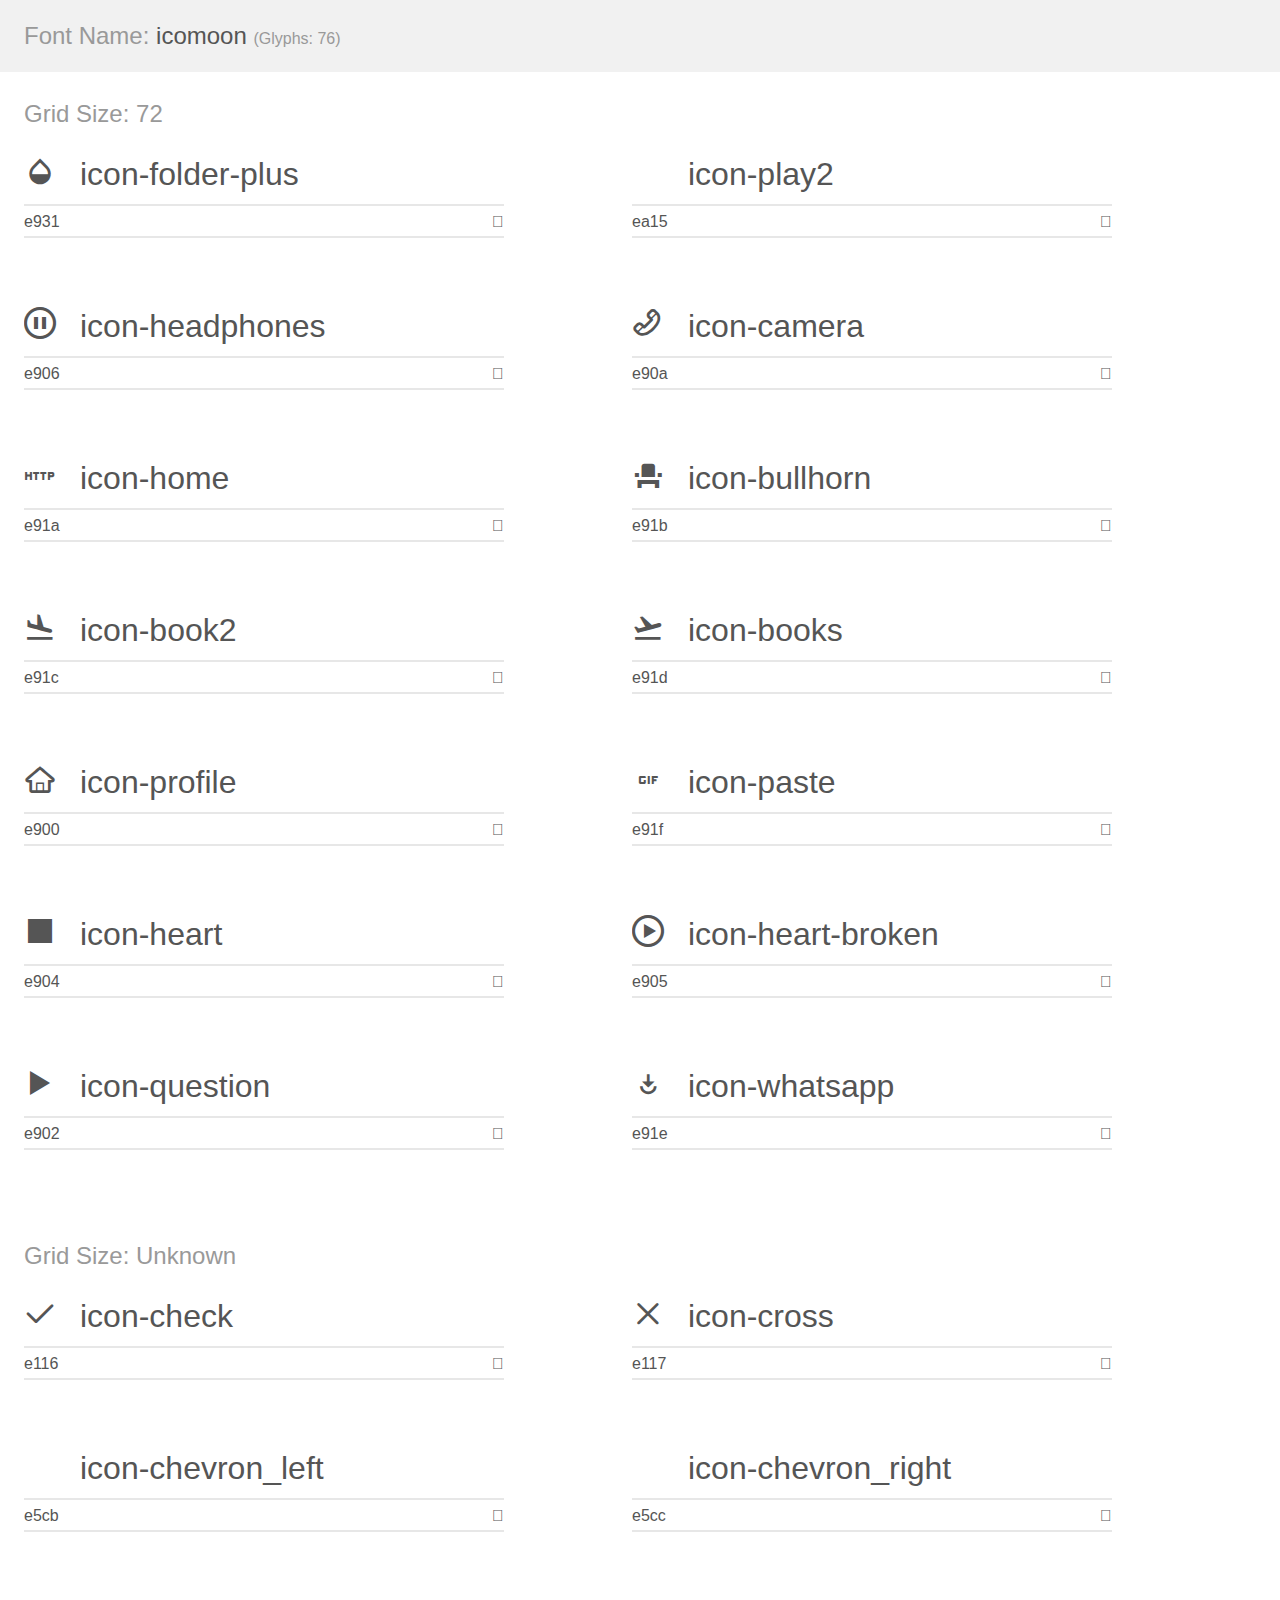
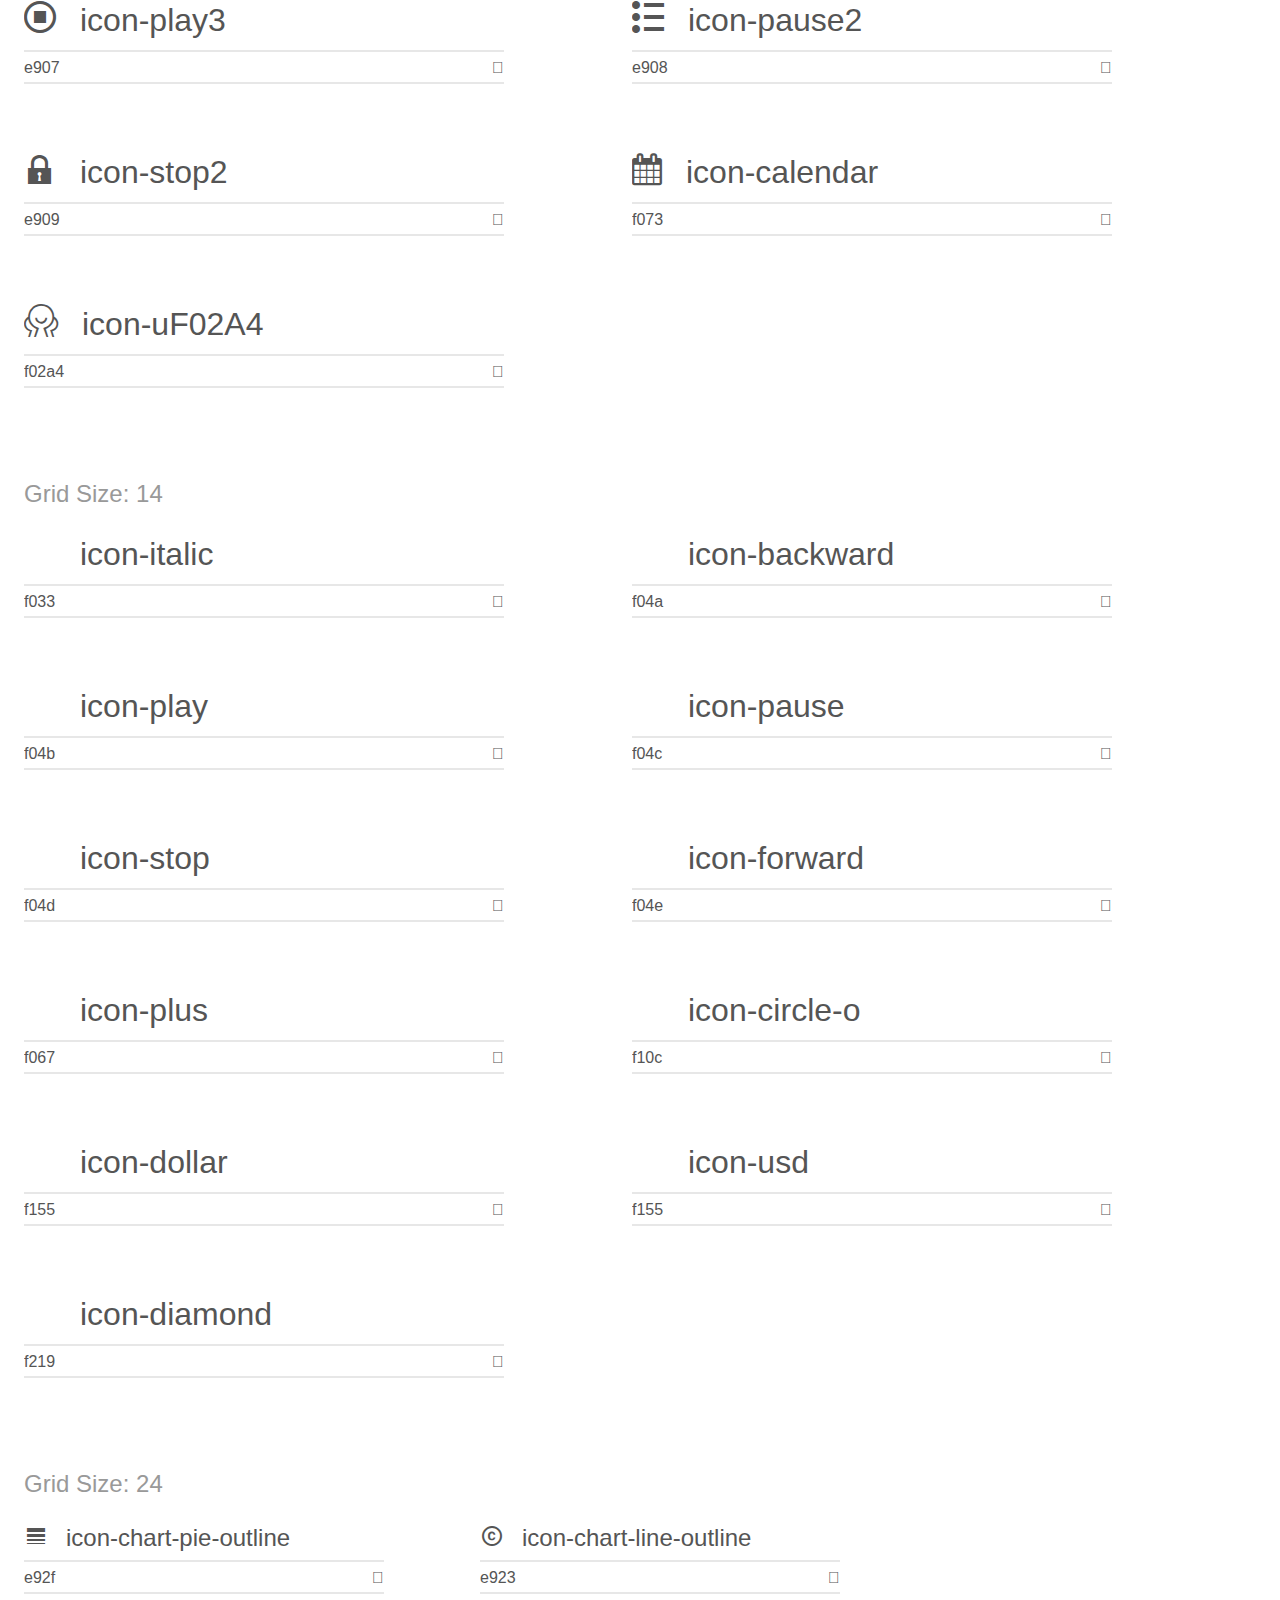
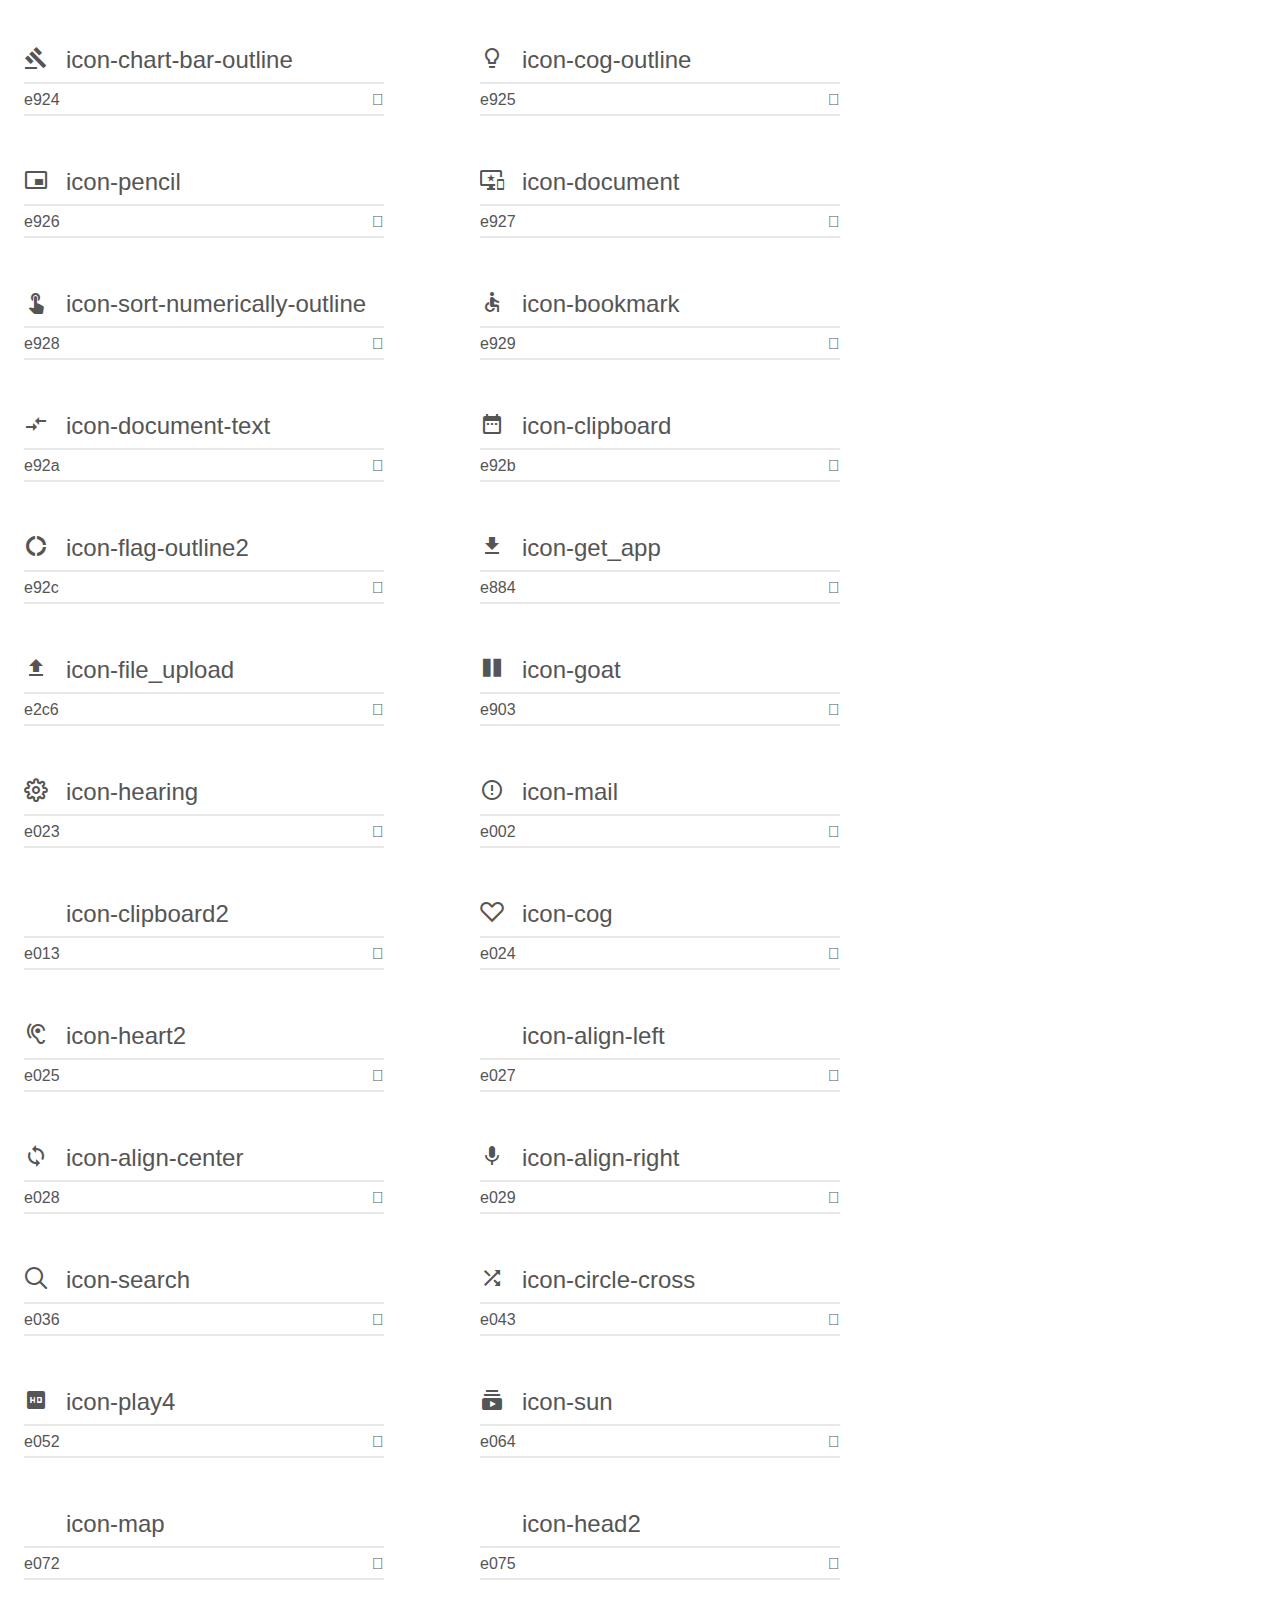
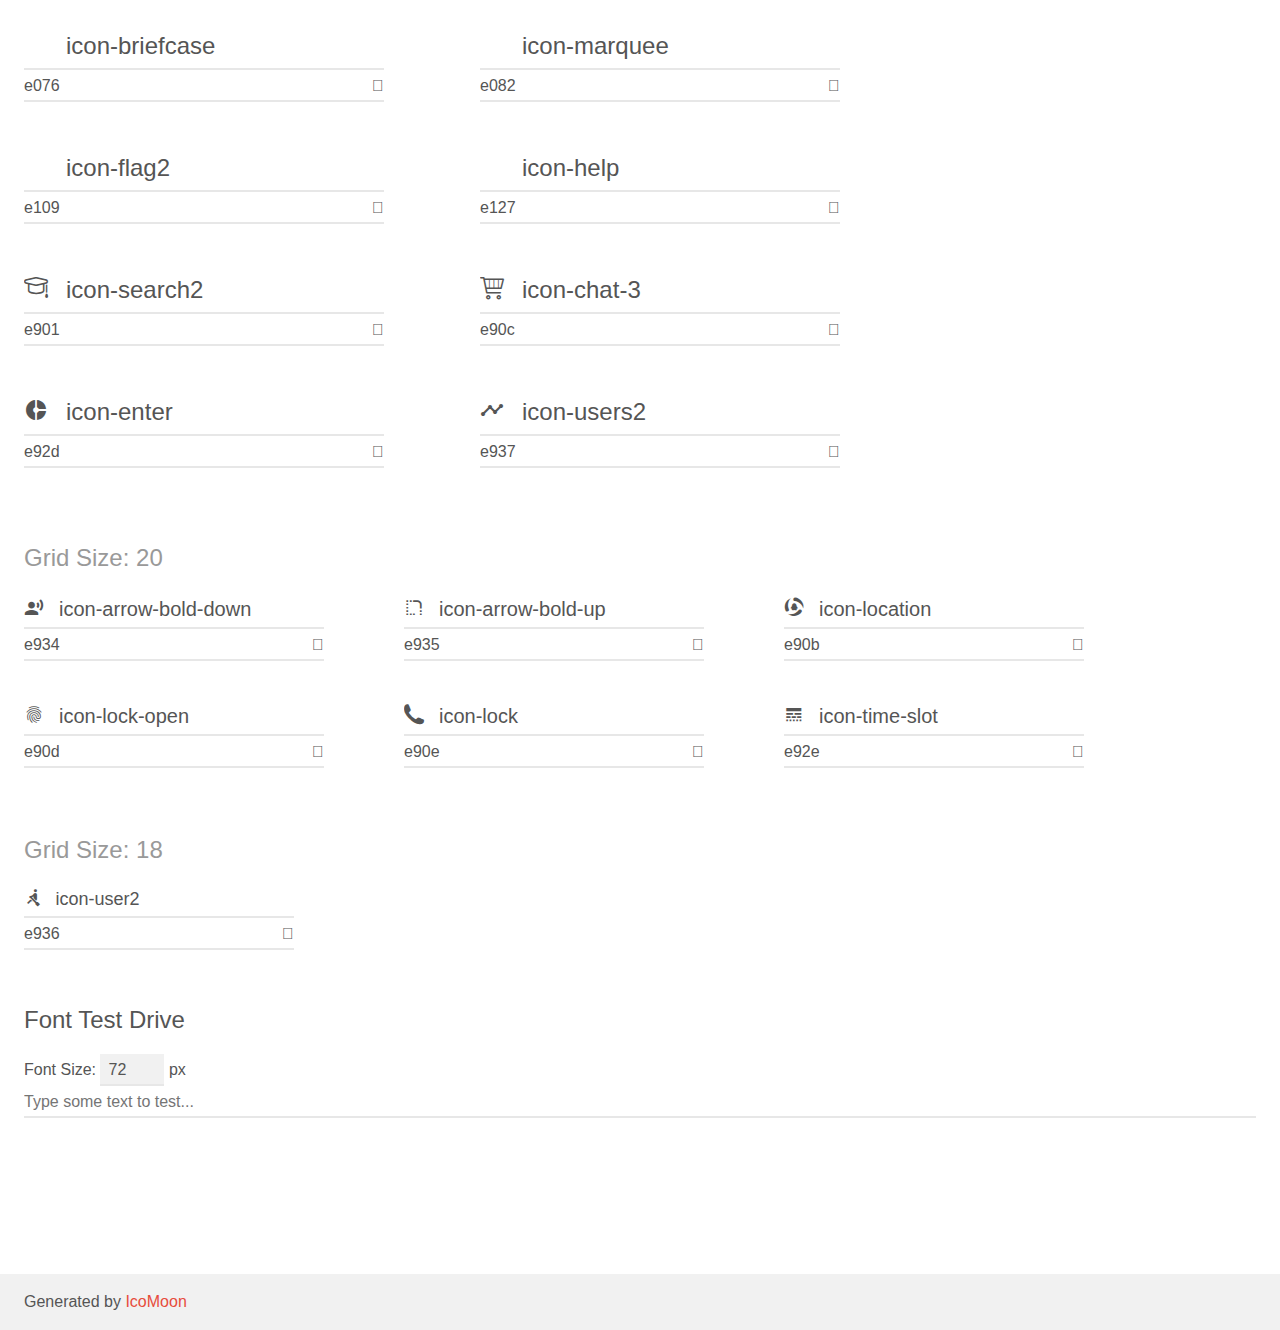
<file: tianti-modules/tianti-module-admin/src/main/webapp/static/font/demo.html>
﻿<!doctype html>
<html>
    <head>
        <meta charset="utf-8">
        <title>IcoMoon Demo</title>
        <meta name="description" content="An Icon Font Generated By IcoMoon.io">
        <meta name="viewport" content="width=device-width, initial-scale=1">
        <link rel="stylesheet" href="demo.css">
        <link rel="stylesheet" href="style.css">
    </head>
    <body>
        <div class="bgc1 clearfix">
            <h1 class="mhmm mvm">
                <span class="fgc1">Font Name:</span>
                icomoon
                <small class="fgc1">(Glyphs:&nbsp;76)</small>
            </h1>
        </div>
        <div class="clearfix mhl ptl">
            <h1 class="mvm mtn fgc1">Grid Size: 72</h1>
            <div class="glyph fs1">
                <div class="clearfix bshadow0 pbs">
                    <span class="icon-folder-plus">

                    </span>
                    <span class="mls">icon-folder-plus</span>
                </div>
                <fieldset class="fs0 size1of1 clearfix hidden-false">
                    <input type="text" readonly value="e931" class="unit size1of2"/>
                    <input type="text" maxlength="1" readonly value="&#xe931;" class="unitRight size1of2 talign-right"/>
                </fieldset>
                <div class="fs0 bshadow0 clearfix hidden-true">
                    <span class="unit pvs fgc1">liga:</span>
                    <input type="text" readonly value="folder-plus, directory3" class="liga unitRight"/>
                </div>
            </div>
            <div class="glyph fs1">
                <div class="clearfix bshadow0 pbs">
                    <span class="icon-play2">

                    </span>
                    <span class="mls">icon-play2</span>
                </div>
                <fieldset class="fs0 size1of1 clearfix hidden-false">
                    <input type="text" readonly value="ea15" class="unit size1of2"/>
                    <input type="text" maxlength="1" readonly value="&#xea15;" class="unitRight size1of2 talign-right"/>
                </fieldset>
                <div class="fs0 bshadow0 clearfix hidden-true">
                    <span class="unit pvs fgc1">liga:</span>
                    <input type="text" readonly value="play2, player" class="liga unitRight"/>
                </div>
            </div>
            <div class="glyph fs1">
                <div class="clearfix bshadow0 pbs">
                    <span class="icon-headphones">

                    </span>
                    <span class="mls">icon-headphones</span>
                </div>
                <fieldset class="fs0 size1of1 clearfix hidden-false">
                    <input type="text" readonly value="e906" class="unit size1of2"/>
                    <input type="text" maxlength="1" readonly value="&#xe906;" class="unitRight size1of2 talign-right"/>
                </fieldset>
                <div class="fs0 bshadow0 clearfix hidden-true">
                    <span class="unit pvs fgc1">liga:</span>
                    <input type="text" readonly value="" class="liga unitRight"/>
                </div>
            </div>
            <div class="glyph fs1">
                <div class="clearfix bshadow0 pbs">
                    <span class="icon-camera">

                    </span>
                    <span class="mls">icon-camera</span>
                </div>
                <fieldset class="fs0 size1of1 clearfix hidden-false">
                    <input type="text" readonly value="e90a" class="unit size1of2"/>
                    <input type="text" maxlength="1" readonly value="&#xe90a;" class="unitRight size1of2 talign-right"/>
                </fieldset>
                <div class="fs0 bshadow0 clearfix hidden-true">
                    <span class="unit pvs fgc1">liga:</span>
                    <input type="text" readonly value="" class="liga unitRight"/>
                </div>
            </div>
            <div class="glyph fs1">
                <div class="clearfix bshadow0 pbs">
                    <span class="icon-home">

                    </span>
                    <span class="mls">icon-home</span>
                </div>
                <fieldset class="fs0 size1of1 clearfix hidden-false">
                    <input type="text" readonly value="e91a" class="unit size1of2"/>
                    <input type="text" maxlength="1" readonly value="&#xe91a;" class="unitRight size1of2 talign-right"/>
                </fieldset>
                <div class="fs0 bshadow0 clearfix hidden-true">
                    <span class="unit pvs fgc1">liga:</span>
                    <input type="text" readonly value="home, house" class="liga unitRight"/>
                </div>
            </div>
            <div class="glyph fs1">
                <div class="clearfix bshadow0 pbs">
                    <span class="icon-bullhorn">

                    </span>
                    <span class="mls">icon-bullhorn</span>
                </div>
                <fieldset class="fs0 size1of1 clearfix hidden-false">
                    <input type="text" readonly value="e91b" class="unit size1of2"/>
                    <input type="text" maxlength="1" readonly value="&#xe91b;" class="unitRight size1of2 talign-right"/>
                </fieldset>
                <div class="fs0 bshadow0 clearfix hidden-true">
                    <span class="unit pvs fgc1">liga:</span>
                    <input type="text" readonly value="bullhorn, megaphone" class="liga unitRight"/>
                </div>
            </div>
            <div class="glyph fs1">
                <div class="clearfix bshadow0 pbs">
                    <span class="icon-book2">

                    </span>
                    <span class="mls">icon-book2</span>
                </div>
                <fieldset class="fs0 size1of1 clearfix hidden-false">
                    <input type="text" readonly value="e91c" class="unit size1of2"/>
                    <input type="text" maxlength="1" readonly value="&#xe91c;" class="unitRight size1of2 talign-right"/>
                </fieldset>
                <div class="fs0 bshadow0 clearfix hidden-true">
                    <span class="unit pvs fgc1">liga:</span>
                    <input type="text" readonly value="book, read" class="liga unitRight"/>
                </div>
            </div>
            <div class="glyph fs1">
                <div class="clearfix bshadow0 pbs">
                    <span class="icon-books">

                    </span>
                    <span class="mls">icon-books</span>
                </div>
                <fieldset class="fs0 size1of1 clearfix hidden-false">
                    <input type="text" readonly value="e91d" class="unit size1of2"/>
                    <input type="text" maxlength="1" readonly value="&#xe91d;" class="unitRight size1of2 talign-right"/>
                </fieldset>
                <div class="fs0 bshadow0 clearfix hidden-true">
                    <span class="unit pvs fgc1">liga:</span>
                    <input type="text" readonly value="books, library" class="liga unitRight"/>
                </div>
            </div>
            <div class="glyph fs1">
                <div class="clearfix bshadow0 pbs">
                    <span class="icon-profile">

                    </span>
                    <span class="mls">icon-profile</span>
                </div>
                <fieldset class="fs0 size1of1 clearfix hidden-false">
                    <input type="text" readonly value="e900" class="unit size1of2"/>
                    <input type="text" maxlength="1" readonly value="&#xe900;" class="unitRight size1of2 talign-right"/>
                </fieldset>
                <div class="fs0 bshadow0 clearfix hidden-true">
                    <span class="unit pvs fgc1">liga:</span>
                    <input type="text" readonly value="profile, file2" class="liga unitRight"/>
                </div>
            </div>
            <div class="glyph fs1">
                <div class="clearfix bshadow0 pbs">
                    <span class="icon-paste">

                    </span>
                    <span class="mls">icon-paste</span>
                </div>
                <fieldset class="fs0 size1of1 clearfix hidden-false">
                    <input type="text" readonly value="e91f" class="unit size1of2"/>
                    <input type="text" maxlength="1" readonly value="&#xe91f;" class="unitRight size1of2 talign-right"/>
                </fieldset>
                <div class="fs0 bshadow0 clearfix hidden-true">
                    <span class="unit pvs fgc1">liga:</span>
                    <input type="text" readonly value="paste, clipboard-file" class="liga unitRight"/>
                </div>
            </div>
            <div class="glyph fs1">
                <div class="clearfix bshadow0 pbs">
                    <span class="icon-heart">

                    </span>
                    <span class="mls">icon-heart</span>
                </div>
                <fieldset class="fs0 size1of1 clearfix hidden-false">
                    <input type="text" readonly value="e904" class="unit size1of2"/>
                    <input type="text" maxlength="1" readonly value="&#xe904;" class="unitRight size1of2 talign-right"/>
                </fieldset>
                <div class="fs0 bshadow0 clearfix hidden-true">
                    <span class="unit pvs fgc1">liga:</span>
                    <input type="text" readonly value="heart, like" class="liga unitRight"/>
                </div>
            </div>
            <div class="glyph fs1">
                <div class="clearfix bshadow0 pbs">
                    <span class="icon-heart-broken">

                    </span>
                    <span class="mls">icon-heart-broken</span>
                </div>
                <fieldset class="fs0 size1of1 clearfix hidden-false">
                    <input type="text" readonly value="e905" class="unit size1of2"/>
                    <input type="text" maxlength="1" readonly value="&#xe905;" class="unitRight size1of2 talign-right"/>
                </fieldset>
                <div class="fs0 bshadow0 clearfix hidden-true">
                    <span class="unit pvs fgc1">liga:</span>
                    <input type="text" readonly value="heart-broken, heart2" class="liga unitRight"/>
                </div>
            </div>
            <div class="glyph fs1">
                <div class="clearfix bshadow0 pbs">
                    <span class="icon-question">

                    </span>
                    <span class="mls">icon-question</span>
                </div>
                <fieldset class="fs0 size1of1 clearfix hidden-false">
                    <input type="text" readonly value="e902" class="unit size1of2"/>
                    <input type="text" maxlength="1" readonly value="&#xe902;" class="unitRight size1of2 talign-right"/>
                </fieldset>
                <div class="fs0 bshadow0 clearfix hidden-true">
                    <span class="unit pvs fgc1">liga:</span>
                    <input type="text" readonly value="question, help" class="liga unitRight"/>
                </div>
            </div>
            <div class="glyph fs1">
                <div class="clearfix bshadow0 pbs">
                    <span class="icon-whatsapp">

                    </span>
                    <span class="mls">icon-whatsapp</span>
                </div>
                <fieldset class="fs0 size1of1 clearfix hidden-false">
                    <input type="text" readonly value="e91e" class="unit size1of2"/>
                    <input type="text" maxlength="1" readonly value="&#xe91e;" class="unitRight size1of2 talign-right"/>
                </fieldset>
                <div class="fs0 bshadow0 clearfix hidden-true">
                    <span class="unit pvs fgc1">liga:</span>
                    <input type="text" readonly value="whatsapp, brand13" class="liga unitRight"/>
                </div>
            </div>
        </div>
        <div class="clearfix mhl ptl">
            <h1 class="mvm mtn fgc1">Grid Size: Unknown</h1>
            <div class="glyph fs2">
                <div class="clearfix bshadow0 pbs">
                    <span class="icon-check">

                    </span>
                    <span class="mls">icon-check</span>
                </div>
                <fieldset class="fs0 size1of1 clearfix hidden-false">
                    <input type="text" readonly value="e116" class="unit size1of2"/>
                    <input type="text" maxlength="1" readonly value="&#xe116;" class="unitRight size1of2 talign-right"/>
                </fieldset>
                <div class="fs0 bshadow0 clearfix hidden-true">
                    <span class="unit pvs fgc1">liga:</span>
                    <input type="text" readonly value="" class="liga unitRight"/>
                </div>
            </div>
            <div class="glyph fs2">
                <div class="clearfix bshadow0 pbs">
                    <span class="icon-cross">

                    </span>
                    <span class="mls">icon-cross</span>
                </div>
                <fieldset class="fs0 size1of1 clearfix hidden-false">
                    <input type="text" readonly value="e117" class="unit size1of2"/>
                    <input type="text" maxlength="1" readonly value="&#xe117;" class="unitRight size1of2 talign-right"/>
                </fieldset>
                <div class="fs0 bshadow0 clearfix hidden-true">
                    <span class="unit pvs fgc1">liga:</span>
                    <input type="text" readonly value="" class="liga unitRight"/>
                </div>
            </div>
            <div class="glyph fs2">
                <div class="clearfix bshadow0 pbs">
                    <span class="icon-chevron_left">

                    </span>
                    <span class="mls">icon-chevron_left</span>
                </div>
                <fieldset class="fs0 size1of1 clearfix hidden-false">
                    <input type="text" readonly value="e5cb" class="unit size1of2"/>
                    <input type="text" maxlength="1" readonly value="&#xe5cb;" class="unitRight size1of2 talign-right"/>
                </fieldset>
                <div class="fs0 bshadow0 clearfix hidden-true">
                    <span class="unit pvs fgc1">liga:</span>
                    <input type="text" readonly value="" class="liga unitRight"/>
                </div>
            </div>
            <div class="glyph fs2">
                <div class="clearfix bshadow0 pbs">
                    <span class="icon-chevron_right">

                    </span>
                    <span class="mls">icon-chevron_right</span>
                </div>
                <fieldset class="fs0 size1of1 clearfix hidden-false">
                    <input type="text" readonly value="e5cc" class="unit size1of2"/>
                    <input type="text" maxlength="1" readonly value="&#xe5cc;" class="unitRight size1of2 talign-right"/>
                </fieldset>
                <div class="fs0 bshadow0 clearfix hidden-true">
                    <span class="unit pvs fgc1">liga:</span>
                    <input type="text" readonly value="" class="liga unitRight"/>
                </div>
            </div>
            <div class="glyph fs2">
                <div class="clearfix bshadow0 pbs">
                    <span class="icon-play3">

                    </span>
                    <span class="mls">icon-play3</span>
                </div>
                <fieldset class="fs0 size1of1 clearfix hidden-false">
                    <input type="text" readonly value="e907" class="unit size1of2"/>
                    <input type="text" maxlength="1" readonly value="&#xe907;" class="unitRight size1of2 talign-right"/>
                </fieldset>
                <div class="fs0 bshadow0 clearfix hidden-true">
                    <span class="unit pvs fgc1">liga:</span>
                    <input type="text" readonly value="" class="liga unitRight"/>
                </div>
            </div>
            <div class="glyph fs2">
                <div class="clearfix bshadow0 pbs">
                    <span class="icon-pause2">

                    </span>
                    <span class="mls">icon-pause2</span>
                </div>
                <fieldset class="fs0 size1of1 clearfix hidden-false">
                    <input type="text" readonly value="e908" class="unit size1of2"/>
                    <input type="text" maxlength="1" readonly value="&#xe908;" class="unitRight size1of2 talign-right"/>
                </fieldset>
                <div class="fs0 bshadow0 clearfix hidden-true">
                    <span class="unit pvs fgc1">liga:</span>
                    <input type="text" readonly value="" class="liga unitRight"/>
                </div>
            </div>
            <div class="glyph fs2">
                <div class="clearfix bshadow0 pbs">
                    <span class="icon-stop2">

                    </span>
                    <span class="mls">icon-stop2</span>
                </div>
                <fieldset class="fs0 size1of1 clearfix hidden-false">
                    <input type="text" readonly value="e909" class="unit size1of2"/>
                    <input type="text" maxlength="1" readonly value="&#xe909;" class="unitRight size1of2 talign-right"/>
                </fieldset>
                <div class="fs0 bshadow0 clearfix hidden-true">
                    <span class="unit pvs fgc1">liga:</span>
                    <input type="text" readonly value="" class="liga unitRight"/>
                </div>
            </div>
            <div class="glyph fs2">
                <div class="clearfix bshadow0 pbs">
                    <span class="icon-calendar">

                    </span>
                    <span class="mls">icon-calendar</span>
                </div>
                <fieldset class="fs0 size1of1 clearfix hidden-false">
                    <input type="text" readonly value="f073" class="unit size1of2"/>
                    <input type="text" maxlength="1" readonly value="&#xf073;" class="unitRight size1of2 talign-right"/>
                </fieldset>
                <div class="fs0 bshadow0 clearfix hidden-true">
                    <span class="unit pvs fgc1">liga:</span>
                    <input type="text" readonly value="" class="liga unitRight"/>
                </div>
            </div>
            <div class="glyph fs2">
                <div class="clearfix bshadow0 pbs">
                    <span class="icon-uF02A4">

                    </span>
                    <span class="mls">icon-uF02A4</span>
                </div>
                <fieldset class="fs0 size1of1 clearfix hidden-false">
                    <input type="text" readonly value="f02a4" class="unit size1of2"/>
                    <input type="text" maxlength="1" readonly value="&#xf02a4;"
                           class="unitRight size1of2 talign-right"/>
                </fieldset>
                <div class="fs0 bshadow0 clearfix hidden-true">
                    <span class="unit pvs fgc1">liga:</span>
                    <input type="text" readonly value="" class="liga unitRight"/>
                </div>
            </div>
        </div>
        <div class="clearfix mhl ptl">
            <h1 class="mvm mtn fgc1">Grid Size: 14</h1>
            <div class="glyph fs3">
                <div class="clearfix bshadow0 pbs">
                    <span class="icon-italic">

                    </span>
                    <span class="mls">icon-italic</span>
                </div>
                <fieldset class="fs0 size1of1 clearfix hidden-false">
                    <input type="text" readonly value="f033" class="unit size1of2"/>
                    <input type="text" maxlength="1" readonly value="&#xf033;" class="unitRight size1of2 talign-right"/>
                </fieldset>
                <div class="fs0 bshadow0 clearfix hidden-true">
                    <span class="unit pvs fgc1">liga:</span>
                    <input type="text" readonly value="" class="liga unitRight"/>
                </div>
            </div>
            <div class="glyph fs3">
                <div class="clearfix bshadow0 pbs">
                    <span class="icon-backward">

                    </span>
                    <span class="mls">icon-backward</span>
                </div>
                <fieldset class="fs0 size1of1 clearfix hidden-false">
                    <input type="text" readonly value="f04a" class="unit size1of2"/>
                    <input type="text" maxlength="1" readonly value="&#xf04a;" class="unitRight size1of2 talign-right"/>
                </fieldset>
                <div class="fs0 bshadow0 clearfix hidden-true">
                    <span class="unit pvs fgc1">liga:</span>
                    <input type="text" readonly value="" class="liga unitRight"/>
                </div>
            </div>
            <div class="glyph fs3">
                <div class="clearfix bshadow0 pbs">
                    <span class="icon-play">

                    </span>
                    <span class="mls">icon-play</span>
                </div>
                <fieldset class="fs0 size1of1 clearfix hidden-false">
                    <input type="text" readonly value="f04b" class="unit size1of2"/>
                    <input type="text" maxlength="1" readonly value="&#xf04b;" class="unitRight size1of2 talign-right"/>
                </fieldset>
                <div class="fs0 bshadow0 clearfix hidden-true">
                    <span class="unit pvs fgc1">liga:</span>
                    <input type="text" readonly value="" class="liga unitRight"/>
                </div>
            </div>
            <div class="glyph fs3">
                <div class="clearfix bshadow0 pbs">
                    <span class="icon-pause">

                    </span>
                    <span class="mls">icon-pause</span>
                </div>
                <fieldset class="fs0 size1of1 clearfix hidden-false">
                    <input type="text" readonly value="f04c" class="unit size1of2"/>
                    <input type="text" maxlength="1" readonly value="&#xf04c;" class="unitRight size1of2 talign-right"/>
                </fieldset>
                <div class="fs0 bshadow0 clearfix hidden-true">
                    <span class="unit pvs fgc1">liga:</span>
                    <input type="text" readonly value="" class="liga unitRight"/>
                </div>
            </div>
            <div class="glyph fs3">
                <div class="clearfix bshadow0 pbs">
                    <span class="icon-stop">

                    </span>
                    <span class="mls">icon-stop</span>
                </div>
                <fieldset class="fs0 size1of1 clearfix hidden-false">
                    <input type="text" readonly value="f04d" class="unit size1of2"/>
                    <input type="text" maxlength="1" readonly value="&#xf04d;" class="unitRight size1of2 talign-right"/>
                </fieldset>
                <div class="fs0 bshadow0 clearfix hidden-true">
                    <span class="unit pvs fgc1">liga:</span>
                    <input type="text" readonly value="" class="liga unitRight"/>
                </div>
            </div>
            <div class="glyph fs3">
                <div class="clearfix bshadow0 pbs">
                    <span class="icon-forward">

                    </span>
                    <span class="mls">icon-forward</span>
                </div>
                <fieldset class="fs0 size1of1 clearfix hidden-false">
                    <input type="text" readonly value="f04e" class="unit size1of2"/>
                    <input type="text" maxlength="1" readonly value="&#xf04e;" class="unitRight size1of2 talign-right"/>
                </fieldset>
                <div class="fs0 bshadow0 clearfix hidden-true">
                    <span class="unit pvs fgc1">liga:</span>
                    <input type="text" readonly value="" class="liga unitRight"/>
                </div>
            </div>
            <div class="glyph fs3">
                <div class="clearfix bshadow0 pbs">
                    <span class="icon-plus">

                    </span>
                    <span class="mls">icon-plus</span>
                </div>
                <fieldset class="fs0 size1of1 clearfix hidden-false">
                    <input type="text" readonly value="f067" class="unit size1of2"/>
                    <input type="text" maxlength="1" readonly value="&#xf067;" class="unitRight size1of2 talign-right"/>
                </fieldset>
                <div class="fs0 bshadow0 clearfix hidden-true">
                    <span class="unit pvs fgc1">liga:</span>
                    <input type="text" readonly value="" class="liga unitRight"/>
                </div>
            </div>
            <div class="glyph fs3">
                <div class="clearfix bshadow0 pbs">
                    <span class="icon-circle-o">

                    </span>
                    <span class="mls">icon-circle-o</span>
                </div>
                <fieldset class="fs0 size1of1 clearfix hidden-false">
                    <input type="text" readonly value="f10c" class="unit size1of2"/>
                    <input type="text" maxlength="1" readonly value="&#xf10c;" class="unitRight size1of2 talign-right"/>
                </fieldset>
                <div class="fs0 bshadow0 clearfix hidden-true">
                    <span class="unit pvs fgc1">liga:</span>
                    <input type="text" readonly value="" class="liga unitRight"/>
                </div>
            </div>
            <div class="glyph fs3">
                <div class="clearfix bshadow0 pbs">
                    <span class="icon-dollar">

                    </span>
                    <span class="mls">icon-dollar</span>
                </div>
                <fieldset class="fs0 size1of1 clearfix hidden-false">
                    <input type="text" readonly value="f155" class="unit size1of2"/>
                    <input type="text" maxlength="1" readonly value="&#xf155;" class="unitRight size1of2 talign-right"/>
                </fieldset>
                <div class="fs0 bshadow0 clearfix hidden-true">
                    <span class="unit pvs fgc1">liga:</span>
                    <input type="text" readonly value="" class="liga unitRight"/>
                </div>
            </div>
            <div class="glyph fs3">
                <div class="clearfix bshadow0 pbs">
                    <span class="icon-usd">

                    </span>
                    <span class="mls">icon-usd</span>
                </div>
                <fieldset class="fs0 size1of1 clearfix hidden-false">
                    <input type="text" readonly value="f155" class="unit size1of2"/>
                    <input type="text" maxlength="1" readonly value="&#xf155;" class="unitRight size1of2 talign-right"/>
                </fieldset>
                <div class="fs0 bshadow0 clearfix hidden-true">
                    <span class="unit pvs fgc1">liga:</span>
                    <input type="text" readonly value="" class="liga unitRight"/>
                </div>
            </div>
            <div class="glyph fs3">
                <div class="clearfix bshadow0 pbs">
                    <span class="icon-diamond">

                    </span>
                    <span class="mls">icon-diamond</span>
                </div>
                <fieldset class="fs0 size1of1 clearfix hidden-false">
                    <input type="text" readonly value="f219" class="unit size1of2"/>
                    <input type="text" maxlength="1" readonly value="&#xf219;" class="unitRight size1of2 talign-right"/>
                </fieldset>
                <div class="fs0 bshadow0 clearfix hidden-true">
                    <span class="unit pvs fgc1">liga:</span>
                    <input type="text" readonly value="" class="liga unitRight"/>
                </div>
            </div>
        </div>
        <div class="clearfix mhl ptl">
            <h1 class="mvm mtn fgc1">Grid Size: 24</h1>
            <div class="glyph fs4">
                <div class="clearfix bshadow0 pbs">
                    <span class="icon-chart-pie-outline">

                    </span>
                    <span class="mls">icon-chart-pie-outline</span>
                </div>
                <fieldset class="fs0 size1of1 clearfix hidden-false">
                    <input type="text" readonly value="e92f" class="unit size1of2"/>
                    <input type="text" maxlength="1" readonly value="&#xe92f;" class="unitRight size1of2 talign-right"/>
                </fieldset>
                <div class="fs0 bshadow0 clearfix hidden-true">
                    <span class="unit pvs fgc1">liga:</span>
                    <input type="text" readonly value="" class="liga unitRight"/>
                </div>
            </div>
            <div class="glyph fs4">
                <div class="clearfix bshadow0 pbs">
                    <span class="icon-chart-line-outline">

                    </span>
                    <span class="mls">icon-chart-line-outline</span>
                </div>
                <fieldset class="fs0 size1of1 clearfix hidden-false">
                    <input type="text" readonly value="e923" class="unit size1of2"/>
                    <input type="text" maxlength="1" readonly value="&#xe923;" class="unitRight size1of2 talign-right"/>
                </fieldset>
                <div class="fs0 bshadow0 clearfix hidden-true">
                    <span class="unit pvs fgc1">liga:</span>
                    <input type="text" readonly value="" class="liga unitRight"/>
                </div>
            </div>
            <div class="glyph fs4">
                <div class="clearfix bshadow0 pbs">
                    <span class="icon-chart-bar-outline">

                    </span>
                    <span class="mls">icon-chart-bar-outline</span>
                </div>
                <fieldset class="fs0 size1of1 clearfix hidden-false">
                    <input type="text" readonly value="e924" class="unit size1of2"/>
                    <input type="text" maxlength="1" readonly value="&#xe924;" class="unitRight size1of2 talign-right"/>
                </fieldset>
                <div class="fs0 bshadow0 clearfix hidden-true">
                    <span class="unit pvs fgc1">liga:</span>
                    <input type="text" readonly value="" class="liga unitRight"/>
                </div>
            </div>
            <div class="glyph fs4">
                <div class="clearfix bshadow0 pbs">
                    <span class="icon-cog-outline">

                    </span>
                    <span class="mls">icon-cog-outline</span>
                </div>
                <fieldset class="fs0 size1of1 clearfix hidden-false">
                    <input type="text" readonly value="e925" class="unit size1of2"/>
                    <input type="text" maxlength="1" readonly value="&#xe925;" class="unitRight size1of2 talign-right"/>
                </fieldset>
                <div class="fs0 bshadow0 clearfix hidden-true">
                    <span class="unit pvs fgc1">liga:</span>
                    <input type="text" readonly value="" class="liga unitRight"/>
                </div>
            </div>
            <div class="glyph fs4">
                <div class="clearfix bshadow0 pbs">
                    <span class="icon-pencil">

                    </span>
                    <span class="mls">icon-pencil</span>
                </div>
                <fieldset class="fs0 size1of1 clearfix hidden-false">
                    <input type="text" readonly value="e926" class="unit size1of2"/>
                    <input type="text" maxlength="1" readonly value="&#xe926;" class="unitRight size1of2 talign-right"/>
                </fieldset>
                <div class="fs0 bshadow0 clearfix hidden-true">
                    <span class="unit pvs fgc1">liga:</span>
                    <input type="text" readonly value="" class="liga unitRight"/>
                </div>
            </div>
            <div class="glyph fs4">
                <div class="clearfix bshadow0 pbs">
                    <span class="icon-document">

                    </span>
                    <span class="mls">icon-document</span>
                </div>
                <fieldset class="fs0 size1of1 clearfix hidden-false">
                    <input type="text" readonly value="e927" class="unit size1of2"/>
                    <input type="text" maxlength="1" readonly value="&#xe927;" class="unitRight size1of2 talign-right"/>
                </fieldset>
                <div class="fs0 bshadow0 clearfix hidden-true">
                    <span class="unit pvs fgc1">liga:</span>
                    <input type="text" readonly value="" class="liga unitRight"/>
                </div>
            </div>
            <div class="glyph fs4">
                <div class="clearfix bshadow0 pbs">
                    <span class="icon-sort-numerically-outline">

                    </span>
                    <span class="mls">icon-sort-numerically-outline</span>
                </div>
                <fieldset class="fs0 size1of1 clearfix hidden-false">
                    <input type="text" readonly value="e928" class="unit size1of2"/>
                    <input type="text" maxlength="1" readonly value="&#xe928;" class="unitRight size1of2 talign-right"/>
                </fieldset>
                <div class="fs0 bshadow0 clearfix hidden-true">
                    <span class="unit pvs fgc1">liga:</span>
                    <input type="text" readonly value="" class="liga unitRight"/>
                </div>
            </div>
            <div class="glyph fs4">
                <div class="clearfix bshadow0 pbs">
                    <span class="icon-bookmark">

                    </span>
                    <span class="mls">icon-bookmark</span>
                </div>
                <fieldset class="fs0 size1of1 clearfix hidden-false">
                    <input type="text" readonly value="e929" class="unit size1of2"/>
                    <input type="text" maxlength="1" readonly value="&#xe929;" class="unitRight size1of2 talign-right"/>
                </fieldset>
                <div class="fs0 bshadow0 clearfix hidden-true">
                    <span class="unit pvs fgc1">liga:</span>
                    <input type="text" readonly value="" class="liga unitRight"/>
                </div>
            </div>
            <div class="glyph fs4">
                <div class="clearfix bshadow0 pbs">
                    <span class="icon-document-text">

                    </span>
                    <span class="mls">icon-document-text</span>
                </div>
                <fieldset class="fs0 size1of1 clearfix hidden-false">
                    <input type="text" readonly value="e92a" class="unit size1of2"/>
                    <input type="text" maxlength="1" readonly value="&#xe92a;" class="unitRight size1of2 talign-right"/>
                </fieldset>
                <div class="fs0 bshadow0 clearfix hidden-true">
                    <span class="unit pvs fgc1">liga:</span>
                    <input type="text" readonly value="" class="liga unitRight"/>
                </div>
            </div>
            <div class="glyph fs4">
                <div class="clearfix bshadow0 pbs">
                    <span class="icon-clipboard">

                    </span>
                    <span class="mls">icon-clipboard</span>
                </div>
                <fieldset class="fs0 size1of1 clearfix hidden-false">
                    <input type="text" readonly value="e92b" class="unit size1of2"/>
                    <input type="text" maxlength="1" readonly value="&#xe92b;" class="unitRight size1of2 talign-right"/>
                </fieldset>
                <div class="fs0 bshadow0 clearfix hidden-true">
                    <span class="unit pvs fgc1">liga:</span>
                    <input type="text" readonly value="" class="liga unitRight"/>
                </div>
            </div>
            <div class="glyph fs4">
                <div class="clearfix bshadow0 pbs">
                    <span class="icon-flag-outline2">

                    </span>
                    <span class="mls">icon-flag-outline2</span>
                </div>
                <fieldset class="fs0 size1of1 clearfix hidden-false">
                    <input type="text" readonly value="e92c" class="unit size1of2"/>
                    <input type="text" maxlength="1" readonly value="&#xe92c;" class="unitRight size1of2 talign-right"/>
                </fieldset>
                <div class="fs0 bshadow0 clearfix hidden-true">
                    <span class="unit pvs fgc1">liga:</span>
                    <input type="text" readonly value="" class="liga unitRight"/>
                </div>
            </div>
            <div class="glyph fs4">
                <div class="clearfix bshadow0 pbs">
                    <span class="icon-get_app">

                    </span>
                    <span class="mls">icon-get_app</span>
                </div>
                <fieldset class="fs0 size1of1 clearfix hidden-false">
                    <input type="text" readonly value="e884" class="unit size1of2"/>
                    <input type="text" maxlength="1" readonly value="&#xe884;" class="unitRight size1of2 talign-right"/>
                </fieldset>
                <div class="fs0 bshadow0 clearfix hidden-true">
                    <span class="unit pvs fgc1">liga:</span>
                    <input type="text" readonly value="file_download, get_app" class="liga unitRight"/>
                </div>
            </div>
            <div class="glyph fs4">
                <div class="clearfix bshadow0 pbs">
                    <span class="icon-file_upload">

                    </span>
                    <span class="mls">icon-file_upload</span>
                </div>
                <fieldset class="fs0 size1of1 clearfix hidden-false">
                    <input type="text" readonly value="e2c6" class="unit size1of2"/>
                    <input type="text" maxlength="1" readonly value="&#xe2c6;" class="unitRight size1of2 talign-right"/>
                </fieldset>
                <div class="fs0 bshadow0 clearfix hidden-true">
                    <span class="unit pvs fgc1">liga:</span>
                    <input type="text" readonly value="file_upload" class="liga unitRight"/>
                </div>
            </div>
            <div class="glyph fs4">
                <div class="clearfix bshadow0 pbs">
                    <span class="icon-goat">

                    </span>
                    <span class="mls">icon-goat</span>
                </div>
                <fieldset class="fs0 size1of1 clearfix hidden-false">
                    <input type="text" readonly value="e903" class="unit size1of2"/>
                    <input type="text" maxlength="1" readonly value="&#xe903;" class="unitRight size1of2 talign-right"/>
                </fieldset>
                <div class="fs0 bshadow0 clearfix hidden-true">
                    <span class="unit pvs fgc1">liga:</span>
                    <input type="text" readonly value="goat" class="liga unitRight"/>
                </div>
            </div>
            <div class="glyph fs4">
                <div class="clearfix bshadow0 pbs">
                    <span class="icon-hearing">

                    </span>
                    <span class="mls">icon-hearing</span>
                </div>
                <fieldset class="fs0 size1of1 clearfix hidden-false">
                    <input type="text" readonly value="e023" class="unit size1of2"/>
                    <input type="text" maxlength="1" readonly value="&#xe023;" class="unitRight size1of2 talign-right"/>
                </fieldset>
                <div class="fs0 bshadow0 clearfix hidden-true">
                    <span class="unit pvs fgc1">liga:</span>
                    <input type="text" readonly value="hearing" class="liga unitRight"/>
                </div>
            </div>
            <div class="glyph fs4">
                <div class="clearfix bshadow0 pbs">
                    <span class="icon-mail">

                    </span>
                    <span class="mls">icon-mail</span>
                </div>
                <fieldset class="fs0 size1of1 clearfix hidden-false">
                    <input type="text" readonly value="e002" class="unit size1of2"/>
                    <input type="text" maxlength="1" readonly value="&#xe002;" class="unitRight size1of2 talign-right"/>
                </fieldset>
                <div class="fs0 bshadow0 clearfix hidden-true">
                    <span class="unit pvs fgc1">liga:</span>
                    <input type="text" readonly value="" class="liga unitRight"/>
                </div>
            </div>
            <div class="glyph fs4">
                <div class="clearfix bshadow0 pbs">
                    <span class="icon-clipboard2">

                    </span>
                    <span class="mls">icon-clipboard2</span>
                </div>
                <fieldset class="fs0 size1of1 clearfix hidden-false">
                    <input type="text" readonly value="e013" class="unit size1of2"/>
                    <input type="text" maxlength="1" readonly value="&#xe013;" class="unitRight size1of2 talign-right"/>
                </fieldset>
                <div class="fs0 bshadow0 clearfix hidden-true">
                    <span class="unit pvs fgc1">liga:</span>
                    <input type="text" readonly value="" class="liga unitRight"/>
                </div>
            </div>
            <div class="glyph fs4">
                <div class="clearfix bshadow0 pbs">
                    <span class="icon-cog">

                    </span>
                    <span class="mls">icon-cog</span>
                </div>
                <fieldset class="fs0 size1of1 clearfix hidden-false">
                    <input type="text" readonly value="e024" class="unit size1of2"/>
                    <input type="text" maxlength="1" readonly value="&#xe024;" class="unitRight size1of2 talign-right"/>
                </fieldset>
                <div class="fs0 bshadow0 clearfix hidden-true">
                    <span class="unit pvs fgc1">liga:</span>
                    <input type="text" readonly value="" class="liga unitRight"/>
                </div>
            </div>
            <div class="glyph fs4">
                <div class="clearfix bshadow0 pbs">
                    <span class="icon-heart2">

                    </span>
                    <span class="mls">icon-heart2</span>
                </div>
                <fieldset class="fs0 size1of1 clearfix hidden-false">
                    <input type="text" readonly value="e025" class="unit size1of2"/>
                    <input type="text" maxlength="1" readonly value="&#xe025;" class="unitRight size1of2 talign-right"/>
                </fieldset>
                <div class="fs0 bshadow0 clearfix hidden-true">
                    <span class="unit pvs fgc1">liga:</span>
                    <input type="text" readonly value="" class="liga unitRight"/>
                </div>
            </div>
            <div class="glyph fs4">
                <div class="clearfix bshadow0 pbs">
                    <span class="icon-align-left">

                    </span>
                    <span class="mls">icon-align-left</span>
                </div>
                <fieldset class="fs0 size1of1 clearfix hidden-false">
                    <input type="text" readonly value="e027" class="unit size1of2"/>
                    <input type="text" maxlength="1" readonly value="&#xe027;" class="unitRight size1of2 talign-right"/>
                </fieldset>
                <div class="fs0 bshadow0 clearfix hidden-true">
                    <span class="unit pvs fgc1">liga:</span>
                    <input type="text" readonly value="" class="liga unitRight"/>
                </div>
            </div>
            <div class="glyph fs4">
                <div class="clearfix bshadow0 pbs">
                    <span class="icon-align-center">

                    </span>
                    <span class="mls">icon-align-center</span>
                </div>
                <fieldset class="fs0 size1of1 clearfix hidden-false">
                    <input type="text" readonly value="e028" class="unit size1of2"/>
                    <input type="text" maxlength="1" readonly value="&#xe028;" class="unitRight size1of2 talign-right"/>
                </fieldset>
                <div class="fs0 bshadow0 clearfix hidden-true">
                    <span class="unit pvs fgc1">liga:</span>
                    <input type="text" readonly value="" class="liga unitRight"/>
                </div>
            </div>
            <div class="glyph fs4">
                <div class="clearfix bshadow0 pbs">
                    <span class="icon-align-right">

                    </span>
                    <span class="mls">icon-align-right</span>
                </div>
                <fieldset class="fs0 size1of1 clearfix hidden-false">
                    <input type="text" readonly value="e029" class="unit size1of2"/>
                    <input type="text" maxlength="1" readonly value="&#xe029;" class="unitRight size1of2 talign-right"/>
                </fieldset>
                <div class="fs0 bshadow0 clearfix hidden-true">
                    <span class="unit pvs fgc1">liga:</span>
                    <input type="text" readonly value="" class="liga unitRight"/>
                </div>
            </div>
            <div class="glyph fs4">
                <div class="clearfix bshadow0 pbs">
                    <span class="icon-search">

                    </span>
                    <span class="mls">icon-search</span>
                </div>
                <fieldset class="fs0 size1of1 clearfix hidden-false">
                    <input type="text" readonly value="e036" class="unit size1of2"/>
                    <input type="text" maxlength="1" readonly value="&#xe036;" class="unitRight size1of2 talign-right"/>
                </fieldset>
                <div class="fs0 bshadow0 clearfix hidden-true">
                    <span class="unit pvs fgc1">liga:</span>
                    <input type="text" readonly value="" class="liga unitRight"/>
                </div>
            </div>
            <div class="glyph fs4">
                <div class="clearfix bshadow0 pbs">
                    <span class="icon-circle-cross">

                    </span>
                    <span class="mls">icon-circle-cross</span>
                </div>
                <fieldset class="fs0 size1of1 clearfix hidden-false">
                    <input type="text" readonly value="e043" class="unit size1of2"/>
                    <input type="text" maxlength="1" readonly value="&#xe043;" class="unitRight size1of2 talign-right"/>
                </fieldset>
                <div class="fs0 bshadow0 clearfix hidden-true">
                    <span class="unit pvs fgc1">liga:</span>
                    <input type="text" readonly value="" class="liga unitRight"/>
                </div>
            </div>
            <div class="glyph fs4">
                <div class="clearfix bshadow0 pbs">
                    <span class="icon-play4">

                    </span>
                    <span class="mls">icon-play4</span>
                </div>
                <fieldset class="fs0 size1of1 clearfix hidden-false">
                    <input type="text" readonly value="e052" class="unit size1of2"/>
                    <input type="text" maxlength="1" readonly value="&#xe052;" class="unitRight size1of2 talign-right"/>
                </fieldset>
                <div class="fs0 bshadow0 clearfix hidden-true">
                    <span class="unit pvs fgc1">liga:</span>
                    <input type="text" readonly value="" class="liga unitRight"/>
                </div>
            </div>
            <div class="glyph fs4">
                <div class="clearfix bshadow0 pbs">
                    <span class="icon-sun">

                    </span>
                    <span class="mls">icon-sun</span>
                </div>
                <fieldset class="fs0 size1of1 clearfix hidden-false">
                    <input type="text" readonly value="e064" class="unit size1of2"/>
                    <input type="text" maxlength="1" readonly value="&#xe064;" class="unitRight size1of2 talign-right"/>
                </fieldset>
                <div class="fs0 bshadow0 clearfix hidden-true">
                    <span class="unit pvs fgc1">liga:</span>
                    <input type="text" readonly value="" class="liga unitRight"/>
                </div>
            </div>
            <div class="glyph fs4">
                <div class="clearfix bshadow0 pbs">
                    <span class="icon-map">

                    </span>
                    <span class="mls">icon-map</span>
                </div>
                <fieldset class="fs0 size1of1 clearfix hidden-false">
                    <input type="text" readonly value="e072" class="unit size1of2"/>
                    <input type="text" maxlength="1" readonly value="&#xe072;" class="unitRight size1of2 talign-right"/>
                </fieldset>
                <div class="fs0 bshadow0 clearfix hidden-true">
                    <span class="unit pvs fgc1">liga:</span>
                    <input type="text" readonly value="" class="liga unitRight"/>
                </div>
            </div>
            <div class="glyph fs4">
                <div class="clearfix bshadow0 pbs">
                    <span class="icon-head2">

                    </span>
                    <span class="mls">icon-head2</span>
                </div>
                <fieldset class="fs0 size1of1 clearfix hidden-false">
                    <input type="text" readonly value="e075" class="unit size1of2"/>
                    <input type="text" maxlength="1" readonly value="&#xe075;" class="unitRight size1of2 talign-right"/>
                </fieldset>
                <div class="fs0 bshadow0 clearfix hidden-true">
                    <span class="unit pvs fgc1">liga:</span>
                    <input type="text" readonly value="" class="liga unitRight"/>
                </div>
            </div>
            <div class="glyph fs4">
                <div class="clearfix bshadow0 pbs">
                    <span class="icon-briefcase">

                    </span>
                    <span class="mls">icon-briefcase</span>
                </div>
                <fieldset class="fs0 size1of1 clearfix hidden-false">
                    <input type="text" readonly value="e076" class="unit size1of2"/>
                    <input type="text" maxlength="1" readonly value="&#xe076;" class="unitRight size1of2 talign-right"/>
                </fieldset>
                <div class="fs0 bshadow0 clearfix hidden-true">
                    <span class="unit pvs fgc1">liga:</span>
                    <input type="text" readonly value="" class="liga unitRight"/>
                </div>
            </div>
            <div class="glyph fs4">
                <div class="clearfix bshadow0 pbs">
                    <span class="icon-marquee">

                    </span>
                    <span class="mls">icon-marquee</span>
                </div>
                <fieldset class="fs0 size1of1 clearfix hidden-false">
                    <input type="text" readonly value="e082" class="unit size1of2"/>
                    <input type="text" maxlength="1" readonly value="&#xe082;" class="unitRight size1of2 talign-right"/>
                </fieldset>
                <div class="fs0 bshadow0 clearfix hidden-true">
                    <span class="unit pvs fgc1">liga:</span>
                    <input type="text" readonly value="" class="liga unitRight"/>
                </div>
            </div>
            <div class="glyph fs4">
                <div class="clearfix bshadow0 pbs">
                    <span class="icon-flag2">

                    </span>
                    <span class="mls">icon-flag2</span>
                </div>
                <fieldset class="fs0 size1of1 clearfix hidden-false">
                    <input type="text" readonly value="e109" class="unit size1of2"/>
                    <input type="text" maxlength="1" readonly value="&#xe109;" class="unitRight size1of2 talign-right"/>
                </fieldset>
                <div class="fs0 bshadow0 clearfix hidden-true">
                    <span class="unit pvs fgc1">liga:</span>
                    <input type="text" readonly value="" class="liga unitRight"/>
                </div>
            </div>
            <div class="glyph fs4">
                <div class="clearfix bshadow0 pbs">
                    <span class="icon-help">

                    </span>
                    <span class="mls">icon-help</span>
                </div>
                <fieldset class="fs0 size1of1 clearfix hidden-false">
                    <input type="text" readonly value="e127" class="unit size1of2"/>
                    <input type="text" maxlength="1" readonly value="&#xe127;" class="unitRight size1of2 talign-right"/>
                </fieldset>
                <div class="fs0 bshadow0 clearfix hidden-true">
                    <span class="unit pvs fgc1">liga:</span>
                    <input type="text" readonly value="" class="liga unitRight"/>
                </div>
            </div>
            <div class="glyph fs4">
                <div class="clearfix bshadow0 pbs">
                    <span class="icon-search2">

                    </span>
                    <span class="mls">icon-search2</span>
                </div>
                <fieldset class="fs0 size1of1 clearfix hidden-false">
                    <input type="text" readonly value="e901" class="unit size1of2"/>
                    <input type="text" maxlength="1" readonly value="&#xe901;" class="unitRight size1of2 talign-right"/>
                </fieldset>
                <div class="fs0 bshadow0 clearfix hidden-true">
                    <span class="unit pvs fgc1">liga:</span>
                    <input type="text" readonly value="" class="liga unitRight"/>
                </div>
            </div>
            <div class="glyph fs4">
                <div class="clearfix bshadow0 pbs">
                    <span class="icon-chat-3">

                    </span>
                    <span class="mls">icon-chat-3</span>
                </div>
                <fieldset class="fs0 size1of1 clearfix hidden-false">
                    <input type="text" readonly value="e90c" class="unit size1of2"/>
                    <input type="text" maxlength="1" readonly value="&#xe90c;" class="unitRight size1of2 talign-right"/>
                </fieldset>
                <div class="fs0 bshadow0 clearfix hidden-true">
                    <span class="unit pvs fgc1">liga:</span>
                    <input type="text" readonly value="" class="liga unitRight"/>
                </div>
            </div>
            <div class="glyph fs4">
                <div class="clearfix bshadow0 pbs">
                    <span class="icon-enter">

                    </span>
                    <span class="mls">icon-enter</span>
                </div>
                <fieldset class="fs0 size1of1 clearfix hidden-false">
                    <input type="text" readonly value="e92d" class="unit size1of2"/>
                    <input type="text" maxlength="1" readonly value="&#xe92d;" class="unitRight size1of2 talign-right"/>
                </fieldset>
                <div class="fs0 bshadow0 clearfix hidden-true">
                    <span class="unit pvs fgc1">liga:</span>
                    <input type="text" readonly value="" class="liga unitRight"/>
                </div>
            </div>
            <div class="glyph fs4">
                <div class="clearfix bshadow0 pbs">
                    <span class="icon-users2">

                    </span>
                    <span class="mls">icon-users2</span>
                </div>
                <fieldset class="fs0 size1of1 clearfix hidden-false">
                    <input type="text" readonly value="e937" class="unit size1of2"/>
                    <input type="text" maxlength="1" readonly value="&#xe937;" class="unitRight size1of2 talign-right"/>
                </fieldset>
                <div class="fs0 bshadow0 clearfix hidden-true">
                    <span class="unit pvs fgc1">liga:</span>
                    <input type="text" readonly value="" class="liga unitRight"/>
                </div>
            </div>
        </div>
        <div class="clearfix mhl ptl">
            <h1 class="mvm mtn fgc1">Grid Size: 20</h1>
            <div class="glyph fs5">
                <div class="clearfix bshadow0 pbs">
                    <span class="icon-arrow-bold-down">

                    </span>
                    <span class="mls">icon-arrow-bold-down</span>
                </div>
                <fieldset class="fs0 size1of1 clearfix hidden-false">
                    <input type="text" readonly value="e934" class="unit size1of2"/>
                    <input type="text" maxlength="1" readonly value="&#xe934;" class="unitRight size1of2 talign-right"/>
                </fieldset>
                <div class="fs0 bshadow0 clearfix hidden-true">
                    <span class="unit pvs fgc1">liga:</span>
                    <input type="text" readonly value="" class="liga unitRight"/>
                </div>
            </div>
            <div class="glyph fs5">
                <div class="clearfix bshadow0 pbs">
                    <span class="icon-arrow-bold-up">

                    </span>
                    <span class="mls">icon-arrow-bold-up</span>
                </div>
                <fieldset class="fs0 size1of1 clearfix hidden-false">
                    <input type="text" readonly value="e935" class="unit size1of2"/>
                    <input type="text" maxlength="1" readonly value="&#xe935;" class="unitRight size1of2 talign-right"/>
                </fieldset>
                <div class="fs0 bshadow0 clearfix hidden-true">
                    <span class="unit pvs fgc1">liga:</span>
                    <input type="text" readonly value="" class="liga unitRight"/>
                </div>
            </div>
            <div class="glyph fs5">
                <div class="clearfix bshadow0 pbs">
                    <span class="icon-location">

                    </span>
                    <span class="mls">icon-location</span>
                </div>
                <fieldset class="fs0 size1of1 clearfix hidden-false">
                    <input type="text" readonly value="e90b" class="unit size1of2"/>
                    <input type="text" maxlength="1" readonly value="&#xe90b;" class="unitRight size1of2 talign-right"/>
                </fieldset>
                <div class="fs0 bshadow0 clearfix hidden-true">
                    <span class="unit pvs fgc1">liga:</span>
                    <input type="text" readonly value="" class="liga unitRight"/>
                </div>
            </div>
            <div class="glyph fs5">
                <div class="clearfix bshadow0 pbs">
                    <span class="icon-lock-open">

                    </span>
                    <span class="mls">icon-lock-open</span>
                </div>
                <fieldset class="fs0 size1of1 clearfix hidden-false">
                    <input type="text" readonly value="e90d" class="unit size1of2"/>
                    <input type="text" maxlength="1" readonly value="&#xe90d;" class="unitRight size1of2 talign-right"/>
                </fieldset>
                <div class="fs0 bshadow0 clearfix hidden-true">
                    <span class="unit pvs fgc1">liga:</span>
                    <input type="text" readonly value="" class="liga unitRight"/>
                </div>
            </div>
            <div class="glyph fs5">
                <div class="clearfix bshadow0 pbs">
                    <span class="icon-lock">

                    </span>
                    <span class="mls">icon-lock</span>
                </div>
                <fieldset class="fs0 size1of1 clearfix hidden-false">
                    <input type="text" readonly value="e90e" class="unit size1of2"/>
                    <input type="text" maxlength="1" readonly value="&#xe90e;" class="unitRight size1of2 talign-right"/>
                </fieldset>
                <div class="fs0 bshadow0 clearfix hidden-true">
                    <span class="unit pvs fgc1">liga:</span>
                    <input type="text" readonly value="" class="liga unitRight"/>
                </div>
            </div>
            <div class="glyph fs5">
                <div class="clearfix bshadow0 pbs">
                    <span class="icon-time-slot">

                    </span>
                    <span class="mls">icon-time-slot</span>
                </div>
                <fieldset class="fs0 size1of1 clearfix hidden-false">
                    <input type="text" readonly value="e92e" class="unit size1of2"/>
                    <input type="text" maxlength="1" readonly value="&#xe92e;" class="unitRight size1of2 talign-right"/>
                </fieldset>
                <div class="fs0 bshadow0 clearfix hidden-true">
                    <span class="unit pvs fgc1">liga:</span>
                    <input type="text" readonly value="" class="liga unitRight"/>
                </div>
            </div>
        </div>
        <div class="clearfix mhl ptl">
            <h1 class="mvm mtn fgc1">Grid Size: 18</h1>
            <div class="glyph fs6">
                <div class="clearfix bshadow0 pbs">
                    <span class="icon-user2">

                    </span>
                    <span class="mls">icon-user2</span>
                </div>
                <fieldset class="fs0 size1of1 clearfix hidden-false">
                    <input type="text" readonly value="e936" class="unit size1of2"/>
                    <input type="text" maxlength="1" readonly value="&#xe936;" class="unitRight size1of2 talign-right"/>
                </fieldset>
                <div class="fs0 bshadow0 clearfix hidden-true">
                    <span class="unit pvs fgc1">liga:</span>
                    <input type="text" readonly value="" class="liga unitRight"/>
                </div>
            </div>
        </div>
        <!--[if gt IE 8]><!-->
        <div class="mhl clearfix mbl">
            <h1>Font Test Drive</h1>
            <label>
                Font Size:
                <input id="fontSize" type="number" class="textbox0 mbm"
                       min="8" value="72"/>
                px
            </label>
            <input id="testText" type="text" class="phl size1of1 mvl"
                   placeholder="Type some text to test..." value=""/>
            </label>
            <div id="testDrive" class="icon-">
                &nbsp;
            </div>
        </div>
        <!--<![endif]-->
        <div class="bgc1 clearfix">
            <p class="mhl">Generated by
                <a href="https://icomoon.io/app">IcoMoon</a>
            </p>
        </div>
        <script src="demo.js"></script>
    </body>
</html>
</file>
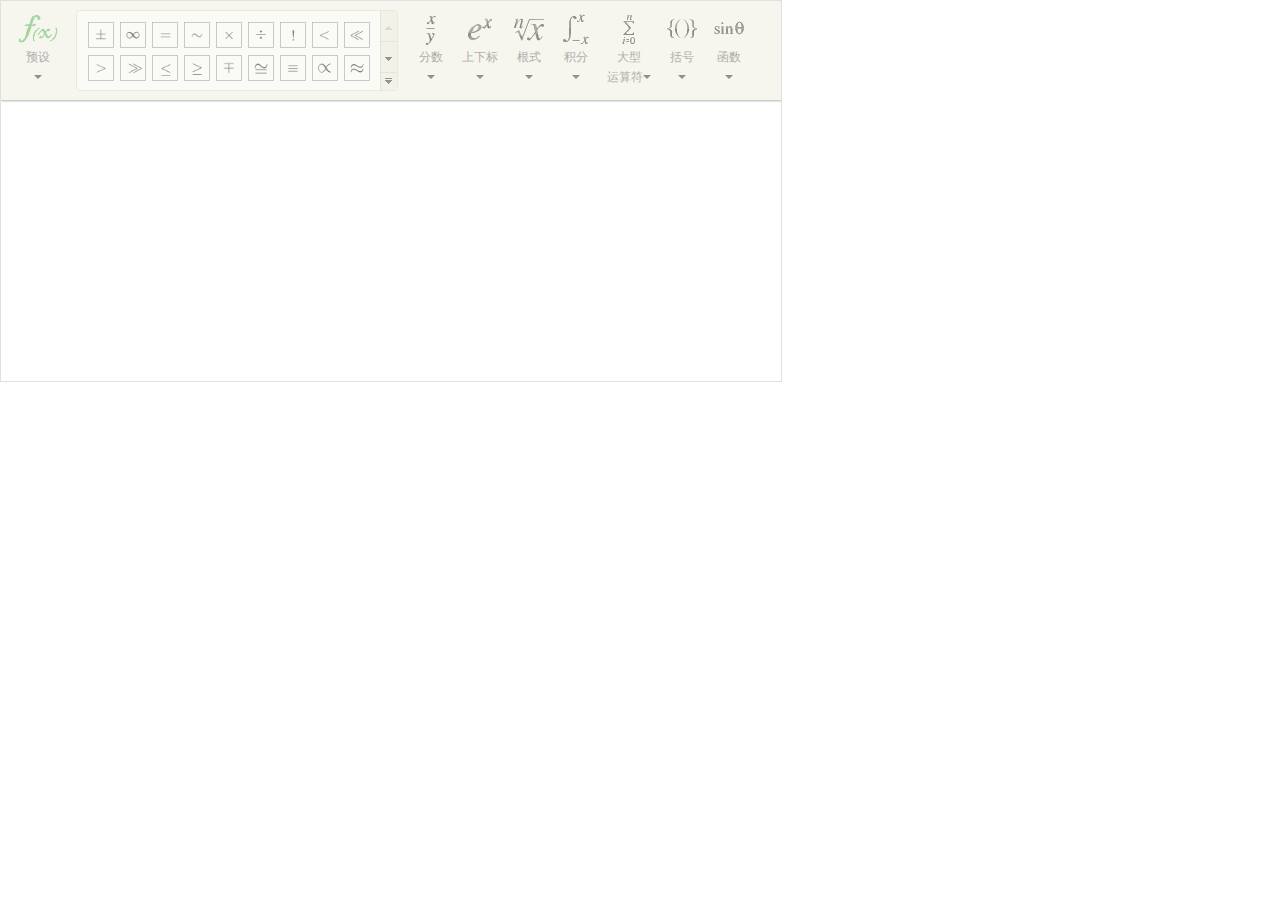
<file: tianti-modules/tianti-module-admin/src/main/webapp/ueditor/kityformula-plugin/kityFormulaDialog.html>
<!DOCTYPE html>
<html>
<head>
    <meta charset="utf-8">
    <meta name="renderer" content="webkit">
    <link rel="stylesheet" href="kityformula/assets/styles/base.css">
    <link rel="stylesheet" href="kityformula/assets/styles/ui.css">
    <link rel="stylesheet" href="kityformula/assets/styles/scrollbar.css">
    <style>
        html, body {
            padding: 0;
            margin: 0;
        }

        .kf-editor {
            width: 780px;
            height: 380px;
        }

        #loading {
            height: 32px;
            width: 340px;
            line-height: 32px;
            position: absolute;
            top: 42%;
            left: 50%;
            margin-left: -170px;
            font-family: arial, "Hiragino Sans GB", "Microsoft YaHei", "WenQuanYi Micro Hei", sans-serif;
        }

        #loading img {
            position: absolute;
        }

        #loading p {
            display: block;
            position: absolute;
            left: 40px;
            top: 0px;
            margin: 0;
        }

    </style>
    <title></title>
</head>
<body>
<div id="kfEditorContainer" class="kf-editor">
    <div id="tips" class="tips">
        sorry! Beta版本仅支持IE9及以上版本的浏览器，正式版本将会支持低版本浏览器，谢谢您的关注！
    </div>
</div>
<!--页面中一定要引入internal.js为了能直接使用当前打开dialog的实例变量-->
<!--internal.js默认是放到dialogs目录下的-->
<script type="text/javascript" src="../dialogs/internal.js"></script>

<script src="kityformula/js/jquery-1.11.0.min.js"></script>
<script src="kityformula/js/kitygraph.all.js"></script>
<script src="kityformula/js/kity-formula-render.all.js"></script>
<script src="kityformula/js/kity-formula-parser.all.min.js"></script>
<script src="kityformula/js/kityformula-editor.all.min.js"></script>
<script>
    jQuery(function ($) {

        if (document.body.addEventListener) {

            $("#tips").html('<div id="loading"><img src="kityformula/loading.gif" alt="loading" /><p>正在加载，请耐心等待...</p></div>');

            var factory = kf.EditorFactory.create($("#kfEditorContainer")[0], {
                render: {
                    fontsize: 24
                },
                resource: {
                    path: "./kityformula/resource/"
                }
            });

            factory.ready(function (KFEditor) {

                $("#tips").remove();

                // this指向KFEditor
                var rng = editor.selection.getRange(),
                    img = rng.getClosedNode(),
                    imgLatex = img && $(img).attr('data-latex');

                this.execCommand("render", imgLatex || "\\placeholder");
                this.execCommand("focus");

                window.kfe = this;

            });

            dialog.onok = function () {
                kfe.execCommand('get.image.data', function (data) {
                    var latex = kfe.execCommand('get.source');
                    editor.execCommand('inserthtml', '<img class="kfformula" src="' + data.img + '" data-latex="' + latex + '" />');
                    dialog.close();
                });

                return false;
            }

        } else {
            $("#tips").css("color", "black");
            $("#tips").css("padding", "10px");
        }

    });
</script>
</body>
</html>
</file>
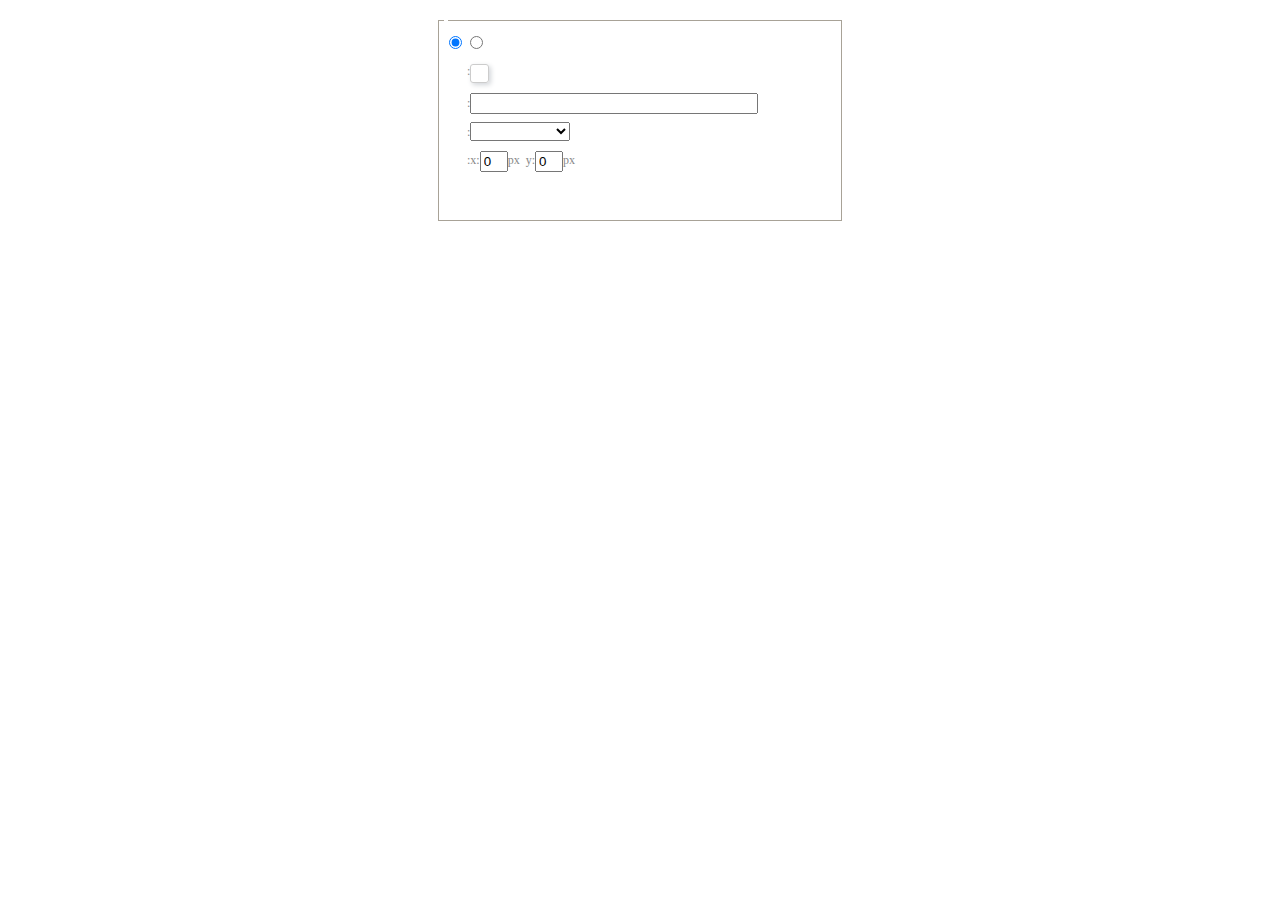
<file: tianti-modules/tianti-module-admin/src/main/webapp/ueditor/dialogs/background/background.html>
<!DOCTYPE HTML>
<html>
<head>
    <meta http-equiv="Content-Type" content="text/html;charset=utf-8"/>
    <script type="text/javascript" src="../internal.js"></script>
    <link rel="stylesheet" type="text/css" href="background.css">
</head>
<body>
<div id="bg_container" class="wrapper">
    <div id="tabHeads" class="tabhead">
        <span class="focus" data-content-id="normal"><var id="lang_background_normal"></var></span>
        <span class="" data-content-id="imgManager"><var id="lang_background_local"></var></span>
    </div>
    <div id="tabBodys" class="tabbody">
        <div id="normal" class="panel focus">
            <fieldset class="bgarea">
                <legend><var id="lang_background_set"></var></legend>
                <div class="content">
                    <div>
                        <label><input id="nocolorRadio" class="iptradio" type="radio" name="t" value="none"
                                      checked="checked"><var id="lang_background_none"></var></label>
                        <label><input id="coloredRadio" class="iptradio" type="radio" name="t" value="color"><var
                                id="lang_background_colored"></var></label>
                    </div>
                    <div class="wrapcolor pl">
                        <div class="color">
                            <var id="lang_background_color"></var>:
                        </div>
                        <div id="colorPicker"></div>
                        <div class="clear"></div>
                    </div>
                    <div class="wrapcolor pl">
                        <label><var id="lang_background_netimg"></var>:</label><input class="txt" type="text" id="url">
                    </div>
                    <div id="alignment" class="alignment">
                        <var id="lang_background_align"></var>:<select id="repeatType">
                        <option value="center"></option>
                        <option value="repeat-x"></option>
                        <option value="repeat-y"></option>
                        <option value="repeat"></option>
                        <option value="self"></option>
                    </select>
                    </div>
                    <div id="custom">
                        <var id="lang_background_position"></var>:x:<input type="text" size="1" id="x" maxlength="4"
                                                                           value="0">px&nbsp;&nbsp;y:<input type="text"
                                                                                                            size="1"
                                                                                                            id="y"
                                                                                                            maxlength="4"
                                                                                                            value="0">px
                    </div>
                </div>
            </fieldset>

        </div>
        <div id="imgManager" class="panel">
            <div id="imageList" style=""></div>
        </div>
    </div>
</div>
<script type="text/javascript" src="background.js"></script>
</body>
</html>
</file>
<file: tianti-modules/tianti-module-admin/src/main/webapp/static/font/demo.css>
body {
    padding: 0;
    margin: 0;
    font-family: sans-serif;
    font-size: 1em;
    line-height: 1.5;
    color: #555;
    background: #fff;
}

h1 {
    font-size: 1.5em;
    font-weight: normal;
}

small {
    font-size: .66666667em;
}

a {
    color: #e74c3c;
    text-decoration: none;
}

a:hover, a:focus {
    box-shadow: 0 1px #e74c3c;
}

.bshadow0, input {
    box-shadow: inset 0 -2px #e7e7e7;
}

input:hover {
    box-shadow: inset 0 -2px #ccc;
}

input, fieldset {
    font-family: sans-serif;
    font-size: 1em;
    margin: 0;
    padding: 0;
    border: 0;
}

input {
    color: inherit;
    line-height: 1.5;
    height: 1.5em;
    padding: .25em 0;
}

input:focus {
    outline: none;
    box-shadow: inset 0 -2px #449fdb;
}

.glyph {
    font-size: 16px;
    width: 15em;
    padding-bottom: 1em;
    margin-right: 4em;
    margin-bottom: 1em;
    float: left;
    overflow: hidden;
}

.liga {
    width: 80%;
    width: calc(100% - 2.5em);
}

.talign-right {
    text-align: right;
}

.talign-center {
    text-align: center;
}

.bgc1 {
    background: #f1f1f1;
}

.fgc1 {
    color: #999;
}

.fgc0 {
    color: #000;
}

p {
    margin-top: 1em;
    margin-bottom: 1em;
}

.mvm {
    margin-top: .75em;
    margin-bottom: .75em;
}

.mtn {
    margin-top: 0;
}

.mtl, .mal {
    margin-top: 1.5em;
}

.mbl, .mal {
    margin-bottom: 1.5em;
}

.mal, .mhl {
    margin-left: 1.5em;
    margin-right: 1.5em;
}

.mhmm {
    margin-left: 1em;
    margin-right: 1em;
}

.mls {
    margin-left: .25em;
}

.ptl {
    padding-top: 1.5em;
}

.pbs, .pvs {
    padding-bottom: .25em;
}

.pvs, .pts {
    padding-top: .25em;
}

.unit {
    float: left;
}

.unitRight {
    float: right;
}

.size1of2 {
    width: 50%;
}

.size1of1 {
    width: 100%;
}

.clearfix:before, .clearfix:after {
    content: " ";
    display: table;
}

.clearfix:after {
    clear: both;
}

.hidden-true {
    display: none;
}

.textbox0 {
    width: 3em;
    background: #f1f1f1;
    padding: .25em .5em;
    line-height: 1.5;
    height: 1.5em;
}

#testDrive {
    display: block;
    padding-top: 24px;
    line-height: 1.5;
}

.fs0 {
    font-size: 16px;
}

.fs1 {
    font-size: 32px;
}

.fs2 {
    font-size: 32px;
}

.fs3 {
    font-size: 32px;
}

.fs4 {
    font-size: 24px;
}

.fs5 {
    font-size: 20px;
}

.fs6 {
    font-size: 18px;
}
</file>
<file: tianti-modules/tianti-module-admin/src/main/webapp/static/font/style.css>
@font-face {
    font-family: 'icomoon';
    src: url('icomoon.eot?x43nh6');
    src: url('icomoon.eot?x43nh6#iefix') format('embedded-opentype'),
    url('icomoon.ttf?x43nh6') format('truetype'),
    url('icomoon.woff?x43nh6') format('woff'),
    url('icomoon.svg?x43nh6#icomoon') format('svg');
    font-weight: normal;
    font-style: normal;
}

[class^="icon-"], [class*=" icon-"] {
    /* use !important to prevent issues with browser extensions that change fonts */
    font-family: 'icomoon' !important;
    speak: none;
    font-style: normal;
    font-weight: normal;
    font-variant: normal;
    text-transform: none;
    line-height: 1;

    /* Better Font Rendering =========== */
    -webkit-font-smoothing: antialiased;
    -moz-osx-font-smoothing: grayscale;
}

.icon-folder-plus:before {
    content: "\e931";
}

.icon-play2:before {
    content: "\ea15";
}

.icon-headphones:before {
    content: "\e906";
}

.icon-camera:before {
    content: "\e90a";
}

.icon-home:before {
    content: "\e91a";
}

.icon-bullhorn:before {
    content: "\e91b";
}

.icon-book2:before {
    content: "\e91c";
}

.icon-books:before {
    content: "\e91d";
}

.icon-profile:before {
    content: "\e900";
}

.icon-paste:before {
    content: "\e91f";
}

.icon-heart:before {
    content: "\e904";
}

.icon-heart-broken:before {
    content: "\e905";
}

.icon-question:before {
    content: "\e902";
}

.icon-whatsapp:before {
    content: "\e91e";
}

.icon-check:before {
    content: "\e116";
}

.icon-cross:before {
    content: "\e117";
}

.icon-chevron_left:before {
    content: "\e5cb";
}

.icon-chevron_right:before {
    content: "\e5cc";
}

.icon-play3:before {
    content: "\e907";
}

.icon-pause2:before {
    content: "\e908";
}

.icon-stop2:before {
    content: "\e909";
}

.icon-calendar:before {
    content: "\f073";
}

.icon-uF02A4:before {
    content: "\f02a4";
}

.icon-italic:before {
    content: "\f033";
}

.icon-backward:before {
    content: "\f04a";
}

.icon-play:before {
    content: "\f04b";
}

.icon-pause:before {
    content: "\f04c";
}

.icon-stop:before {
    content: "\f04d";
}

.icon-forward:before {
    content: "\f04e";
}

.icon-plus:before {
    content: "\f067";
}

.icon-circle-o:before {
    content: "\f10c";
}

.icon-dollar:before {
    content: "\f155";
}

.icon-usd:before {
    content: "\f155";
}

.icon-diamond:before {
    content: "\f219";
}

.icon-chart-pie-outline:before {
    content: "\e92f";
}

.icon-chart-line-outline:before {
    content: "\e923";
}

.icon-chart-bar-outline:before {
    content: "\e924";
}

.icon-cog-outline:before {
    content: "\e925";
}

.icon-pencil:before {
    content: "\e926";
}

.icon-document:before {
    content: "\e927";
}

.icon-sort-numerically-outline:before {
    content: "\e928";
}

.icon-bookmark:before {
    content: "\e929";
}

.icon-document-text:before {
    content: "\e92a";
}

.icon-clipboard:before {
    content: "\e92b";
}

.icon-flag-outline2:before {
    content: "\e92c";
}

.icon-get_app:before {
    content: "\e884";
}

.icon-file_upload:before {
    content: "\e2c6";
}

.icon-goat:before {
    content: "\e903";
}

.icon-hearing:before {
    content: "\e023";
}

.icon-mail:before {
    content: "\e002";
}

.icon-clipboard2:before {
    content: "\e013";
}

.icon-cog:before {
    content: "\e024";
}

.icon-heart2:before {
    content: "\e025";
}

.icon-align-left:before {
    content: "\e027";
}

.icon-align-center:before {
    content: "\e028";
}

.icon-align-right:before {
    content: "\e029";
}

.icon-search:before {
    content: "\e036";
}

.icon-circle-cross:before {
    content: "\e043";
}

.icon-play4:before {
    content: "\e052";
}

.icon-sun:before {
    content: "\e064";
}

.icon-map:before {
    content: "\e072";
}

.icon-head2:before {
    content: "\e075";
}

.icon-briefcase:before {
    content: "\e076";
}

.icon-marquee:before {
    content: "\e082";
}

.icon-flag2:before {
    content: "\e109";
}

.icon-help:before {
    content: "\e127";
}

.icon-search2:before {
    content: "\e901";
}

.icon-chat-3:before {
    content: "\e90c";
}

.icon-enter:before {
    content: "\e92d";
}

.icon-users2:before {
    content: "\e937";
}

.icon-arrow-bold-down:before {
    content: "\e934";
}

.icon-arrow-bold-up:before {
    content: "\e935";
}

.icon-location:before {
    content: "\e90b";
}

.icon-lock-open:before {
    content: "\e90d";
}

.icon-lock:before {
    content: "\e90e";
}

.icon-time-slot:before {
    content: "\e92e";
}

.icon-user2:before {
    content: "\e936";
}
</file>
<file: tianti-modules/tianti-module-admin/src/main/webapp/ueditor/kityformula-plugin/kityformula/assets/styles/base.css>
.kf-editor {
    width: 100%;
    height: 100%;
    border: 1px solid #e0e0e0;
    position: relative;
    top: 0;
    left: 0;

    overflow: hidden;
    z-index: 2;
    background-color: #f6f5ee;
}

.kf-editor-edit-area {
    position: relative;
    top: 0;
    left: 0;

    z-index: 1;
    height: 0;
    background-color: white;
    /*background-color: white;*/
    /*background-size: 21px 21px;*/
    /*background-position: 0 0,10px 10px;*/
    /*background-image: -webkit-linear-gradient(45deg,#efefef 25%,transparent 25%,transparent 75%,#efefef 75%,#efefef),-webkit-linear-gradient(45deg,#efefef 25%,transparent 25%,transparent 75%,#efefef 75%,#efefef);*/
    /*background-image: linear-gradient(45deg,#efefef 25%,transparent 25%,transparent 75%,#efefef 75%,#efefef),linear-gradient(45deg,#efefef 25%,transparent 25%,transparent 75%,#efefef 75%,#efefef);*/
}

.kf-editor-canvas-container {
    width: 100%;
    height: 100%;
}

.kf-editor-input-box {
    position: fixed;
    top: 0;
    left: -99999999px;
    z-index: 999999;
}
</file>
<file: tianti-modules/tianti-module-admin/src/main/webapp/ueditor/kityformula-plugin/kityformula/assets/styles/ui.css>
/* 工具栏 */
.kf-editor-toolbar {
    width: 100%;
    padding: 1px 10px;
    position: relative;
    top: 0;
    left: 0;
    z-index: 2;
    background-color: #f6f5ee;
    border-bottom: 1px solid #ccc;
    -moz-box-shadow: 1px 1px 1px rgba(0, 0, 0, 0.1);
    -webkit-box-shadow: 1px 1px 1px rgba(0, 0, 0, 0.1);
    box-shadow: 1px 1px 1px rgba(0, 0, 0, 0.1);
    color: #000;
    font-family: Helvetica, Arial, "微软雅黑", "Microsoft YaHei", "宋体", sans-serif;
}

/* 按钮 */
.kf-editor-ui-button {
    padding: 8px 6px;
    height: 79px;
    font-size: 12px;
    display: inline-block;
    border: 1px solid transparent;
    border-radius: 3px;
    cursor: default;
    position: relative;
    top: 0;
    left: 0;
    z-index: 3;
    vertical-align: top;
    opacity: 0.5;
    margin-right: 1px;
}

.kf-editor-toolbar .kf-editor-ui-overlap-button {
    width: 100%;
    height: 25px;
    background: #53b856;
    border-radius: 0;
}

.kf-editor-ui-button-icon {
    width: 32px;
    height: 32px;
    margin: 2px auto;
}

.kf-editor-ui-button-label {
    color: #666;
    text-align: center;
    display: block;
    font-size: 12px;
    line-height: 20px;
}

.kf-editor-ui-overlap-button .kf-editor-ui-button-label {
    padding: 3px 5px;
    text-align: left;
    color: white;
    font-size: 12px;
}

.kf-editor-ui-button-sign {
    border: 4px solid transparent;
    border-top-color: #2d2d2d;
    width: 0;
    height: 0;
    display: inline-block;
    margin: 8px auto;
    vertical-align: top;
}

.kf-editor-ui-button-mount-point {
    display: none;
    position: absolute;
    bottom: -2px;
    left: -1px;
}

.kf-editor-ui-overlap-button .kf-editor-ui-button-mount-point {
    width: 100%;
    height: 10000px;
}

.kf-editor-ui-wrap-group {
    overflow-x: hidden;
    overflow-y: auto;
}

.kf-editor-ui-overlap-button .kf-editor-ui-button-mount-point {
    top: 27px;
}

.kf-editor-toolbar .kf-editor-ui-button-in {
    border-color: #8fcc91 !important;
    background: #e0f0dd !important;
}

.kf-editor-toolbar .kf-editor-ui-overlap-button {
    padding-top: 0;
    padding-bottom: 0;
    border-color: #61b864 !important;
    background: #61b864 !important;
}

/* 分割符 */
.kf-editor-ui-delimiter {
    width: 11px;
    height: 100%;
    display: none;
}

.kf-editor-ui-enabled.kf-editor-ui-button:HOVER {
    border: 1px solid #a9d9ab;
    background: #ebf7e6;
}

.kf-editor-ui-enabled.kf-editor-ui-overlap-button:HOVER {
    border: 1px solid #53b856;
    background: #53b856;
}

.kf-editor-ui-delimiter-line {
    width: 1px;
    height: 100%;
    margin: 0 auto;
    background: -webkit-linear-gradient(top, rgba(233, 233, 233, 0.11), rgba(92, 92, 92, 0.20) 60%, rgba(92, 92, 92, 0.41) 80%, rgba(123, 123, 123, 0.50));
}

/* box */
.kf-editor-ui-box {
    border: 1px solid #b3aead;
    border-radius: 3px;
    box-shadow: 0px 0px 4px rgba(0, 0, 0, 0.11);
    background: white;
    position: absolute;
    top: 0;
    left: -1px;
    overflow-x: hidden;
    overflow-y: auto;
}

.kf-editor-ui-area .kf-editor-ui-box {
    border-color: #61b864;
}

.kf-editor-ui-box-container {
    font-size: 12px;
}

.kf-editor-ui-box-group-title {
    background-color: #f7f6f0;
    height: 23px;
    line-height: 23px;
    font-size: 12px;
    border: 1px solid #ebeae4;
    border-width: 1px 0;
    padding-left: 12px;
}

.kf-editor-ui-box-group-item-container {
    padding: 7px 9px 17px 9px;
}

.kf-editor-ui-overlap-container {
    overflow: hidden;
}

.kf-editor-ui-area .kf-editor-ui-box {
    top: -1px;
}

.kf-editor-ui-overlap-container .kf-editor-ui-button-sign {
    border-top-color: white;
    border-width: 4px;
    margin-left: 10px;
    margin-top: 8px;
}

.kf-editor-ui-yushe-btn .kf-editor-ui-box-item {
    border: 1px solid transparent;
    padding: 5px;
}

.kf-editor-ui-box-item {
    display: inline-block;
    margin: 4px;
}

.kf-editor-ui-box-item-content:HOVER {
    border-color: #dff3df;
}

.kf-editor-ui-box-item-content:HOVER .kf-editor-ui-box-item-val {
    border-color: #6eb864;
}

.kf-editor-ui-area .kf-editor-ui-box-item {
    position: relative;
    top: 0;
    left: 0;
    width: 32px;
    height: 32px;
    border: 0;
    margin: 3px;
    padding: 0;
    z-index: 1;
}

.kf-editor-ui-area .kf-editor-ui-box-item img {
    width: 32px;
    height: 32px;
}

.kf-editor-ui-box-item-label {
    margin-bottom: 5px;
}

.kf-editor-ui-box-item-content {
    background: white;
    border: 1px solid white;
}

.kf-editor-ui-area .kf-editor-ui-box-item-content {
    position: absolute;
    top: 0;
    left: 0;
}

.kf-editor-ui-area .kf-editor-ui-box-item-content:HOVER {
    border: 1px solid #dff3df;
}

.kf-editor-ui-box-item-val {
    padding: 5px;
    line-height: 0;
    border: 1px solid #808080;
}

.kf-editor-ui-area .kf-editor-ui-box-item-val {
    padding: 0;
    margin: 0;
}

/* area */
.kf-editor-ui-area {
    height: 79px;
    display: inline-block;
    cursor: default;
    position: relative;
    top: 0;
    left: 0;
    vertical-align: top;
    opacity: 0.5;
    z-index: 4;
    border: 1px solid #e0dfd5;
    border-radius: 4px;
    background: white;
    margin: 8px 10px;
}

.kf-editor-ui-area-container {
    width: 293px;
    height: 70px;
    /*margin: 7px 5px 5px 5px;*/
    margin: 5px;
    display: inline-block;
    border-right: 0;
    vertical-align: top;
    position: relative;
    top: 0;
    left: 0;
    overflow: hidden;
}

.kf-editor-ui-area-panel {
    position: absolute;
    top: 0;
    left: 0;
    line-height: 0;
    background: white;
    -webkit-transition: top 0.5s linear;
    -moz-transition: top 0.5s linear;
    transition: top 0.5s linear;
}

.kf-editor-ui-area-button-container {
    display: inline-block;
    width: 16px;
    height: 100%;
    overflow: hidden;
    text-align: center;
    border: 0 solid #D3D3D3;
    border-left-width: 1px;
    background-color: #f2f0e6;
}

.kf-editor-ui-moveup-button, .kf-editor-ui-movedown-button {
    line-height: 25px;
    height: 30px;
}

.kf-editor-ui-moveup-button {
    background: url("../images/toolbar/btn.png") -304px 9px no-repeat;
}

.kf-editor-ui-movedown-button {
    border: 1px solid #D3D3D3;
    border-width: 1px 0;
    background: url("../images/toolbar/btn.png") -325px 9px no-repeat;
}

.kf-editor-ui-area-button {
    width: 100%;
    height: 50px;
    line-height: 26px;
    background: url("../images/toolbar/btn.png") -346px 0 no-repeat;
}

.kf-editor-ui-enabled .kf-editor-ui-area-button:HOVER {
    background-color: #e5e4e1;
}

.kf-editor-ui-enabled .kf-editor-ui-moveup-button:HOVER {
    background-color: #e5e4e1;
}

.kf-editor-ui-enabled .kf-editor-ui-movedown-button:HOVER {
    background-color: #e5e4e1;
}

.kf-editor-ui-area-button-container .kf-editor-ui-disabled {
    opacity: 0.25;
    background-color: transparent !important;
}

.kf-editor-ui-area-mount {
    position: absolute;
    top: 0;
    left: 0;
    display: none;
}

.kf-editor-ui-overlap-title {
    width: 100%;
    line-height: 1.5;
}

/* list */
.kf-editor-ui-list {
    background: #f9f8f5;
    border: 1px solid #b3aead;
    border-radius: 3px;
    position: fixed;
    top: 0;
    left: 0;
    box-shadow: 0px 0px 4px rgba(0, 0, 0, 0.11);
}

.kf-editor-ui-list-bg {
    display: none;
}

.kf-editor-ui-list-item-container {
    position: relative;
    top: 0;
    left: 0;
    z-index: 2;
}

.kf-editor-ui-list-item {
    line-height: 24px;
    padding: 2px 6px;
    border: 1px solid transparent;
    border-width: 1px 0;
}

.kf-editor-ui-list-item-select {
    color: #61b864;
    font-weight: bold;
}

.kf-editor-ui-list-item-select .kf-editor-ui-list-item-icon {
    visibility: visible;
    width: 16px;
    height: 16px;
    background: url(../images/toolbar/btn.png) no-repeat -367px 0;
}

.kf-editor-ui-list-item:HOVER {
    border-color: #beddbf;
    background-color: #ecf3e9;
}

.kf-editor-ui-list-item-icon {
    width: 16px;
    height: 16px;
    display: inline-block;
    vertical-align: middle;
    margin-top: -2px;
    margin-right: 4px;
    visibility: hidden;
}

/* area 内容区 */
.kf-editor-ui-area-item {
    width: 26px;
    height: 26px;
    position: absolute;
    top: 0;
    left: 0;
}

.kf-editor-ui-area-item-inner {
    width: 34px;
    height: 34px;
    border: 1px solid white;
    position: absolute;
    top: -4px;
    left: -4px;
    -webkit-transition: all 0.1s linear;
    -moz-transition: all 0.1s linear;
    transition: all 0.1s linear;

    -webkit-transform: scale(0.76);
    -moz-transform: scale(0.76);
    transform: scale(0.76);
}

.kf-editor-ui-enabled .kf-editor-ui-area-item-inner:HOVER {
    border-color: #dff3df;

    -webkit-transform: scale(1);
    -moz-transform: scale(1);
    transform: scale(1);
}

.kf-editor-ui-area-item-img {
    width: 32px;
    height: 32px;
    border: 1px solid #808080;
    -webkit-transition: all 0.1s linear;
    -moz-transition: all 0.1s linear;
    transition: all 0.1s linear;
}

.kf-editor-ui-enabled .kf-editor-ui-area-item-inner:HOVER .kf-editor-ui-area-item-img {
    border-color: #6eb864;
}

.kf-editor-ui-enabled {
    opacity: 1;
}

.kf-editor-ui-overlap-container .kf-editor-ui-box-item {
    width: 34px;
    height: 34px;
    border: 1px solid white;
}

.kf-editor-ui-overlap-container .kf-editor-ui-box-item-content:HOVER {
}

.kf-editor-ui-overlap-container .kf-editor-ui-box-item-val {
    width: 32px;
    height: 32px;
}

/* scrollbar */
.kf-editor-ui-box::-webkit-scrollbar {
    width: 17px;
    background: url(../images/scrollbar/custom/bg.png) 0 0 repeat-y white;
}

.kf-editor-ui-box::-webkit-scrollbar-button:end:increment {
    height: 5px;
    background: url(../images/scrollbar/custom/down.png) 0 0 repeat-y white;
}

/*定义滚动条渐减按扭的样式 */
.kf-editor-ui-box::-webkit-scrollbar-button:start:decrement {
    height: 5px;
    background: url(../images/scrollbar/custom/up.png) 0 0 repeat-y white;
}

/* 垂直滚动条的第三层轨道的上段 */
.kf-editor-ui-box::-webkit-scrollbar-track-piece:vertical:start {
    background-image: url(../images/scrollbar/custom/top.png), url(../images/scrollbar/custom/bg.png);
    background-repeat: no-repeat, repeat-y;
}

/* 垂直滚动条的第三层轨道的下段 */
.kf-editor-ui-box::-webkit-scrollbar-track-piece:vertical:end {
    background-image: url(../images/scrollbar/custom/bottom.png), url(../images/scrollbar/custom/bg.png);
    background-repeat: no-repeat, repeat-y;
    background-position: 0 bottom, 0 0;
}

/* 垂直滚动条的滑动块 */
.kf-editor-ui-box::-webkit-scrollbar-thumb:vertical {
    /*background: url(./images2/bar.png) 6px 0 no-repeat;*/
    /*background-size: 6px;*/
    -webkit-border-image: url(../images/scrollbar/custom/bar.png) 8;
    border-width: 10px;
}

.kf-editor-ui-wrap-group::-webkit-scrollbar {
    width: 17px;
    background: url(../images/scrollbar/custom/bg.png) 0 0 repeat-y white;
}

.kf-editor-ui-wrap-group::-webkit-scrollbar-button:end:increment {
    height: 5px;
    background: url(../images/scrollbar/custom/down.png) 0 0 repeat-y white;
}

/*定义滚动条渐减按扭的样式 */
.kf-editor-ui-wrap-group::-webkit-scrollbar-button:start:decrement {
    height: 5px;
    background: url(../images/scrollbar/custom/up.png) 0 0 repeat-y white;
}

/* 垂直滚动条的第三层轨道的上段 */
.kf-editor-ui-wrap-group::-webkit-scrollbar-track-piece:vertical:start {
    background-image: url(../images/scrollbar/custom/top.png), url(../images/scrollbar/custom/bg.png);
    background-repeat: no-repeat, repeat-y;
}

/* 垂直滚动条的第三层轨道的下段 */
.kf-editor-ui-wrap-group::-webkit-scrollbar-track-piece:vertical:end {
    background-image: url(../images/scrollbar/custom/bottom.png), url(../images/scrollbar/custom/bg.png);
    background-repeat: no-repeat, repeat-y;
    background-position: 0 bottom, 0 0;
}

/* 垂直滚动条的滑动块 */
.kf-editor-ui-wrap-group::-webkit-scrollbar-thumb:vertical {
    -webkit-border-image: url(../images/scrollbar/custom/bar.png) 8;
    border-width: 10px;
}
</file>
<file: tianti-modules/tianti-module-admin/src/main/webapp/ueditor/kityformula-plugin/kityformula/assets/styles/scrollbar.css>
/*!
 * 滚动条
 **/

.kf-editor-edit-scrollbar {
    width: 100%;
    height: 16px;
    position: absolute;
    bottom: 0;
    left: 0;
    z-index: 994;
    border-top: 1px solid #ddd;
}

.kf-editor-ui-left-button {
    position: absolute;
    top: 0;
    left: 0;
    width: 5px;
    height: 100%;
    background: white;
}

.kf-editor-ui-right-button {
    position: absolute;
    top: 0;
    right: 0;
    width: 5px;
    height: 100%;
    background: white;
}

.kf-editor-ui-track {
    position: absolute;
    top: 0;
    left: 5px;
    width: 0;
    height: 100%;
    background-image: url(../images/scrollbar/edit/bar-left.png), url(../images/scrollbar/edit/bar-right.png), url(../images/scrollbar/edit/bar-bg.png);
    background-repeat: no-repeat, no-repeat, repeat-x;
    background-position: 0 0, right 0, 0 0;
}

.kf-editor-ui-thumb {
    position: absolute;
    top: 0;
    left: 0;
    width: 0;
    height: 100%;
}

.kf-editor-ui-thumb-left {
    width: 5px;
    height: 100%;
    position: absolute;
    top: 0;
    left: 0;
    background: url(../images/scrollbar/edit/thumb-left.png) no-repeat 0 0;
    z-index: 1;
}

.kf-editor-ui-thumb-right {
    width: 5px;
    height: 100%;
    position: absolute;
    top: 0;
    right: 0;
    background: url(../images/scrollbar/edit/thumb-right.png) no-repeat 0 0;
}

.kf-editor-ui-thumb-body {
    position: absolute;
    top: 0;
    left: 5px;
    width: 0;
    height: 100%;
    background: url(../images/scrollbar/edit/thumb-bg.png) repeat-x 0 0;
}
</file>
<file: tianti-modules/tianti-module-admin/src/main/webapp/ueditor/dialogs/background/background.css>
.wrapper {
    width: 424px;
    margin: 10px auto;
    zoom: 1;
    position: relative
}

.tabbody {
    height: 225px;
}

.tabbody .panel {
    position: absolute;
    width: 100%;
    height: 100%;
    background: #fff;
    display: none;
}

.tabbody .focus {
    display: block;
}

body {
    font-size: 12px;
    color: #888;
    overflow: hidden;
}

input, label {
    vertical-align: middle
}

.clear {
    clear: both;
}

.pl {
    padding-left: 18px;
    padding-left: 23px \9;
}

#imageList {
    width: 420px;
    height: 215px;
    margin-top: 10px;
    overflow: hidden;
    overflow-y: auto;
}

#imageList div {
    float: left;
    width: 100px;
    height: 95px;
    margin: 5px 10px;
}

#imageList img {
    cursor: pointer;
    border: 2px solid white;
}

.bgarea {
    margin: 10px;
    padding: 5px;
    height: 84%;
    border: 1px solid #A8A297;
}

.content div {
    margin: 10px 0 10px 5px;
}

.content .iptradio {
    margin: 0px 5px 5px 0px;
}

.txt {
    width: 280px;
}

.wrapcolor {
    height: 19px;
}

div.color {
    float: left;
    margin: 0;
}

#colorPicker {
    width: 17px;
    height: 17px;
    border: 1px solid #CCC;
    display: inline-block;
    border-radius: 3px;
    box-shadow: 2px 2px 5px #D3D6DA;
    margin: 0;
    float: left;
}

div.alignment, #custom {
    margin-left: 23px;
    margin-left: 28px \9;
}

#custom input {
    height: 15px;
    min-height: 15px;
    width: 20px;
}

#repeatType {
    width: 100px;
}

/* 图片管理样式 */
#imgManager {
    width: 100%;
    height: 225px;
}

#imgManager #imageList {
    width: 100%;
    overflow-x: hidden;
    overflow-y: auto;
}

#imgManager ul {
    display: block;
    list-style: none;
    margin: 0;
    padding: 0;
}

#imgManager li {
    float: left;
    display: block;
    list-style: none;
    padding: 0;
    width: 113px;
    height: 113px;
    margin: 9px 0 0 19px;
    background-color: #eee;
    overflow: hidden;
    cursor: pointer;
    position: relative;
}

#imgManager li.clearFloat {
    float: none;
    clear: both;
    display: block;
    width: 0;
    height: 0;
    margin: 0;
    padding: 0;
}

#imgManager li img {
    cursor: pointer;
}

#imgManager li .icon {
    cursor: pointer;
    width: 113px;
    height: 113px;
    position: absolute;
    top: 0;
    left: 0;
    z-index: 2;
    border: 0;
    background-repeat: no-repeat;
}

#imgManager li .icon:hover {
    width: 107px;
    height: 107px;
    border: 3px solid #1094fa;
}

#imgManager li.selected .icon {
    background-image: url(images/success.png);
    background-position: 75px 75px;
}

#imgManager li.selected .icon:hover {
    width: 107px;
    height: 107px;
    border: 3px solid #1094fa;
    background-position: 72px 72px;
}
</file>
